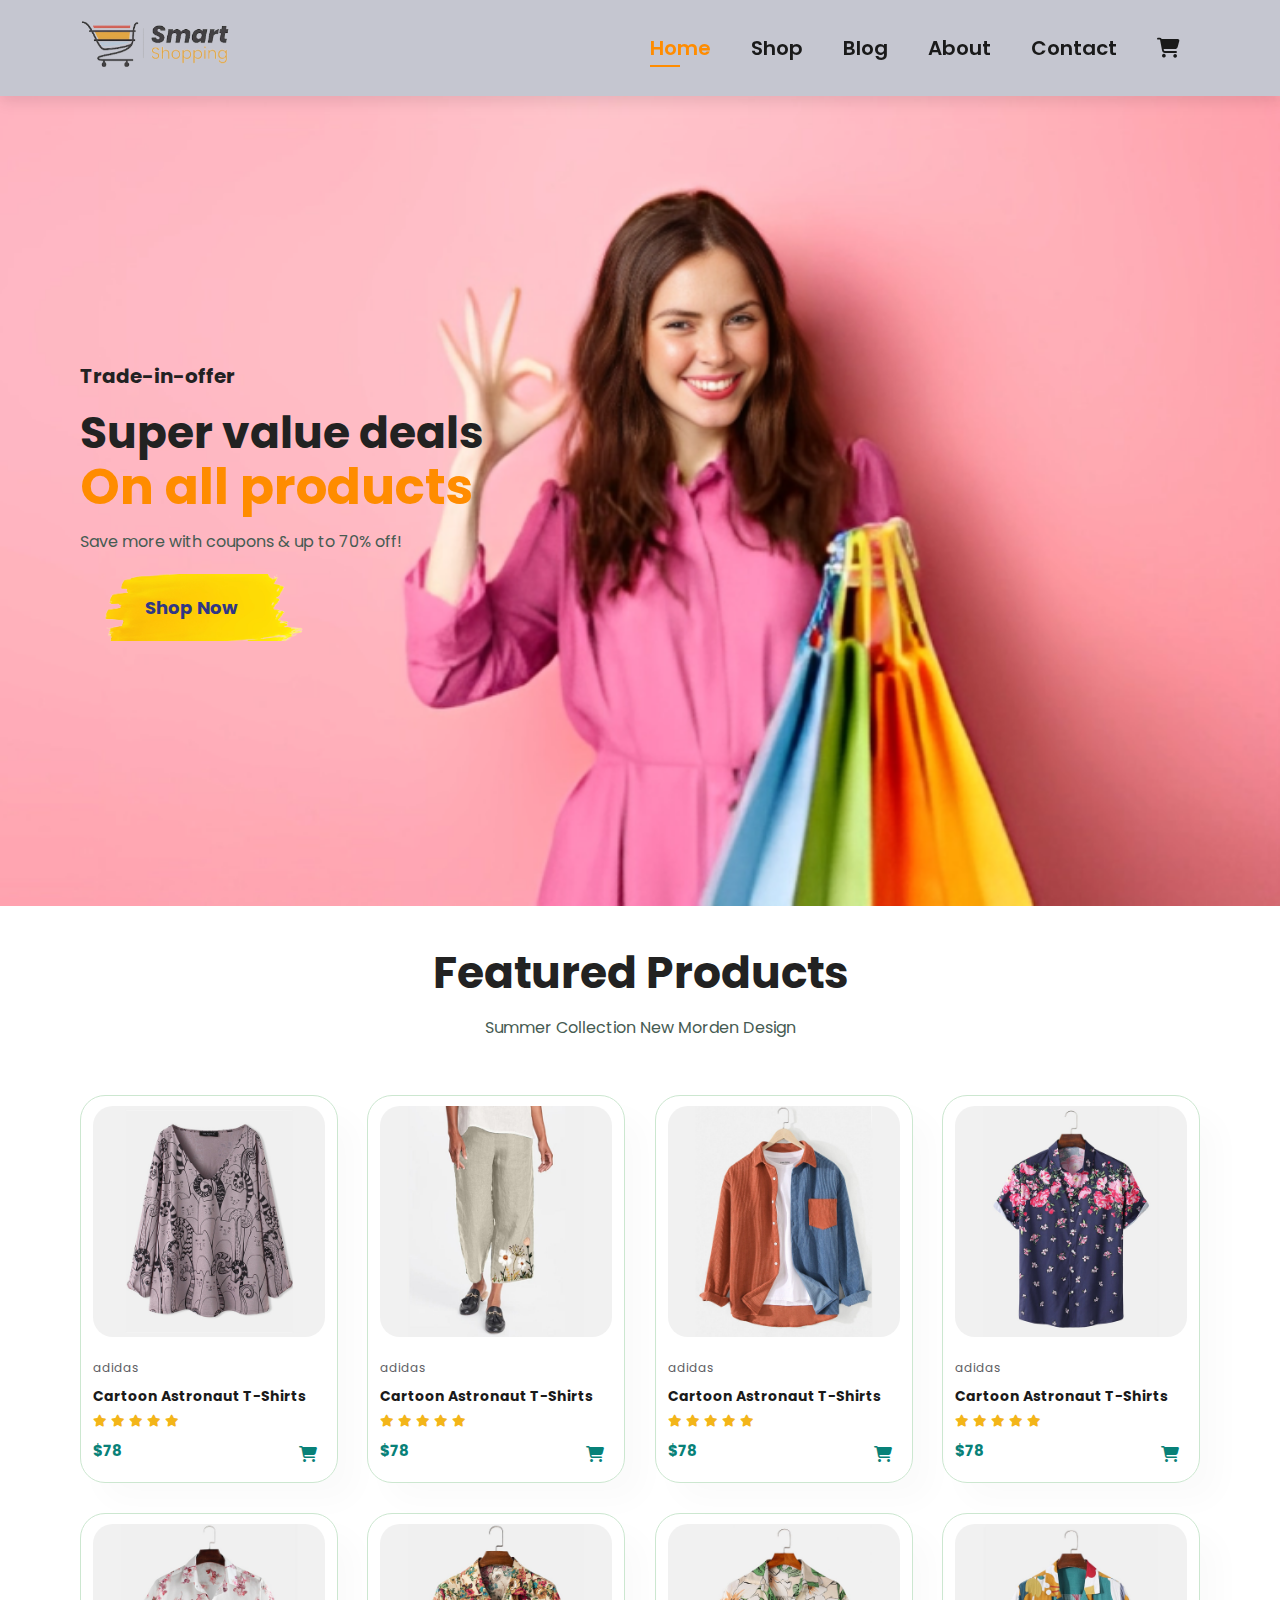
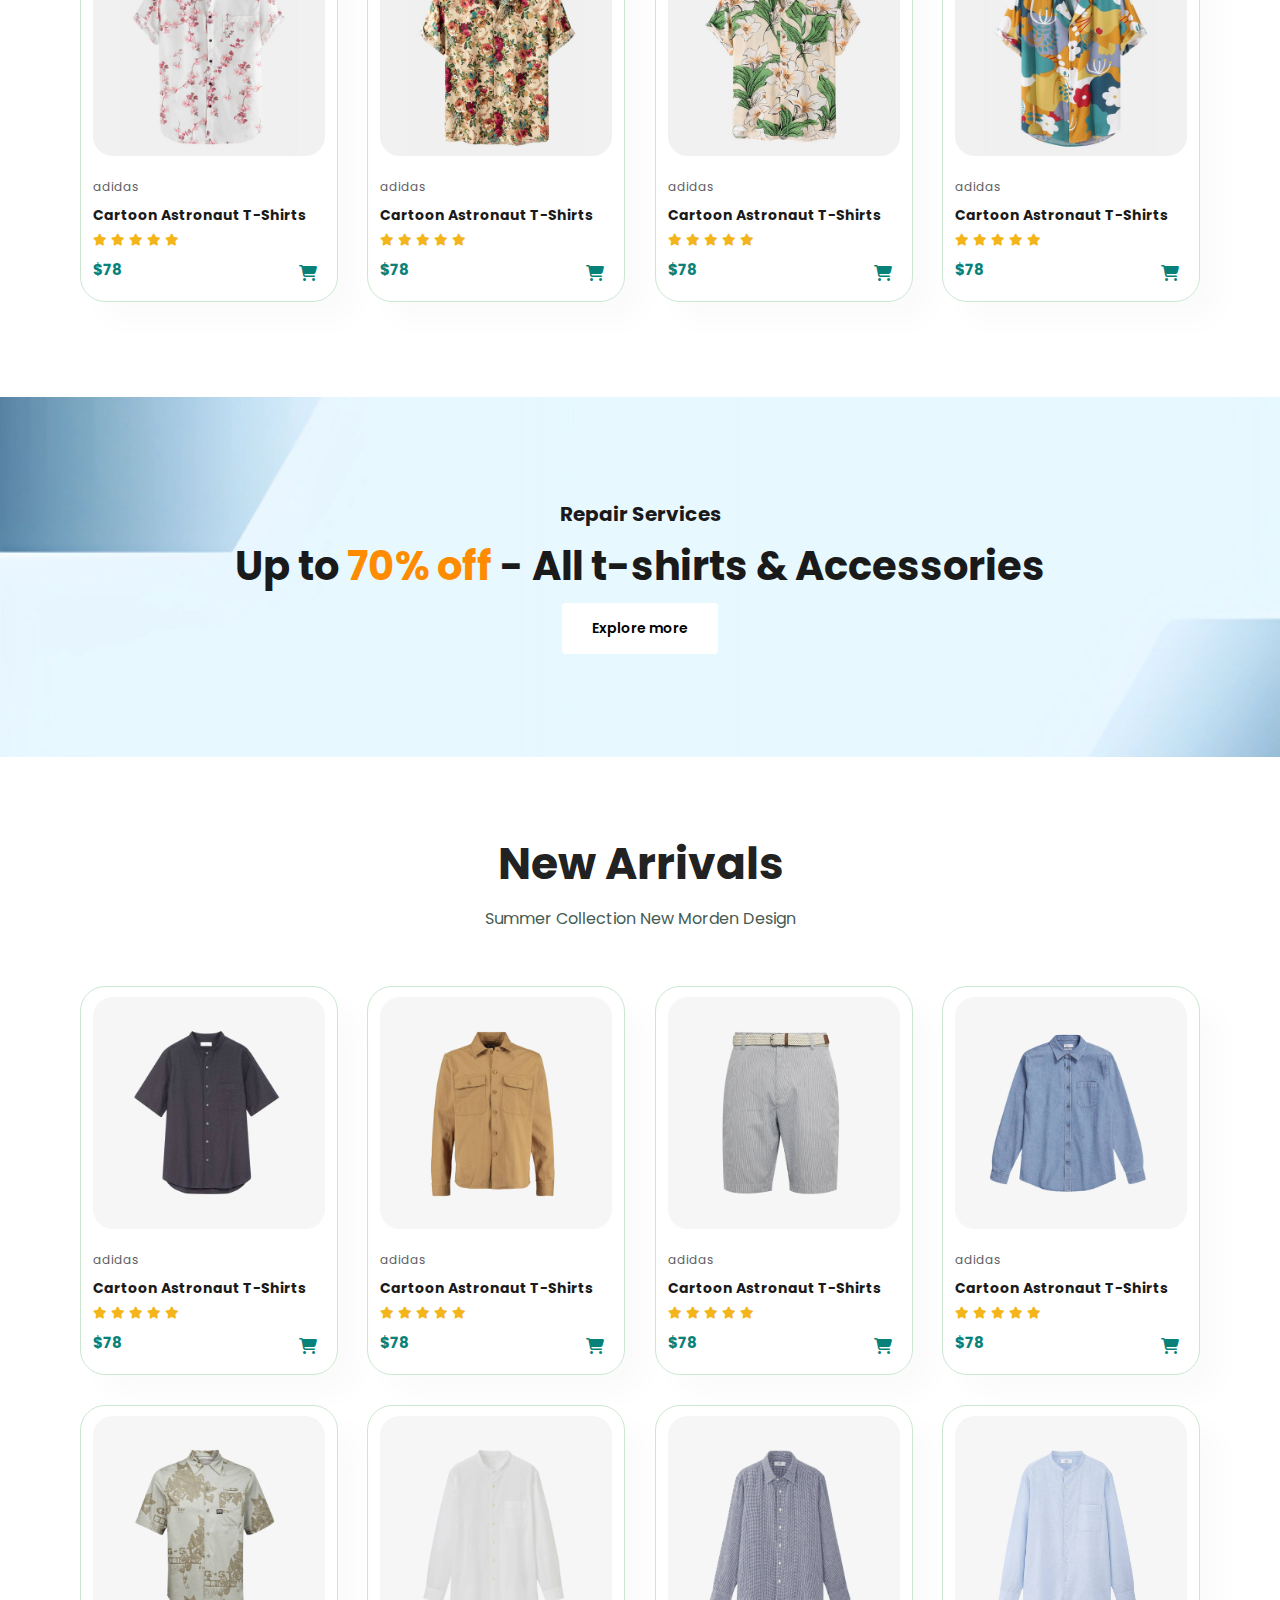
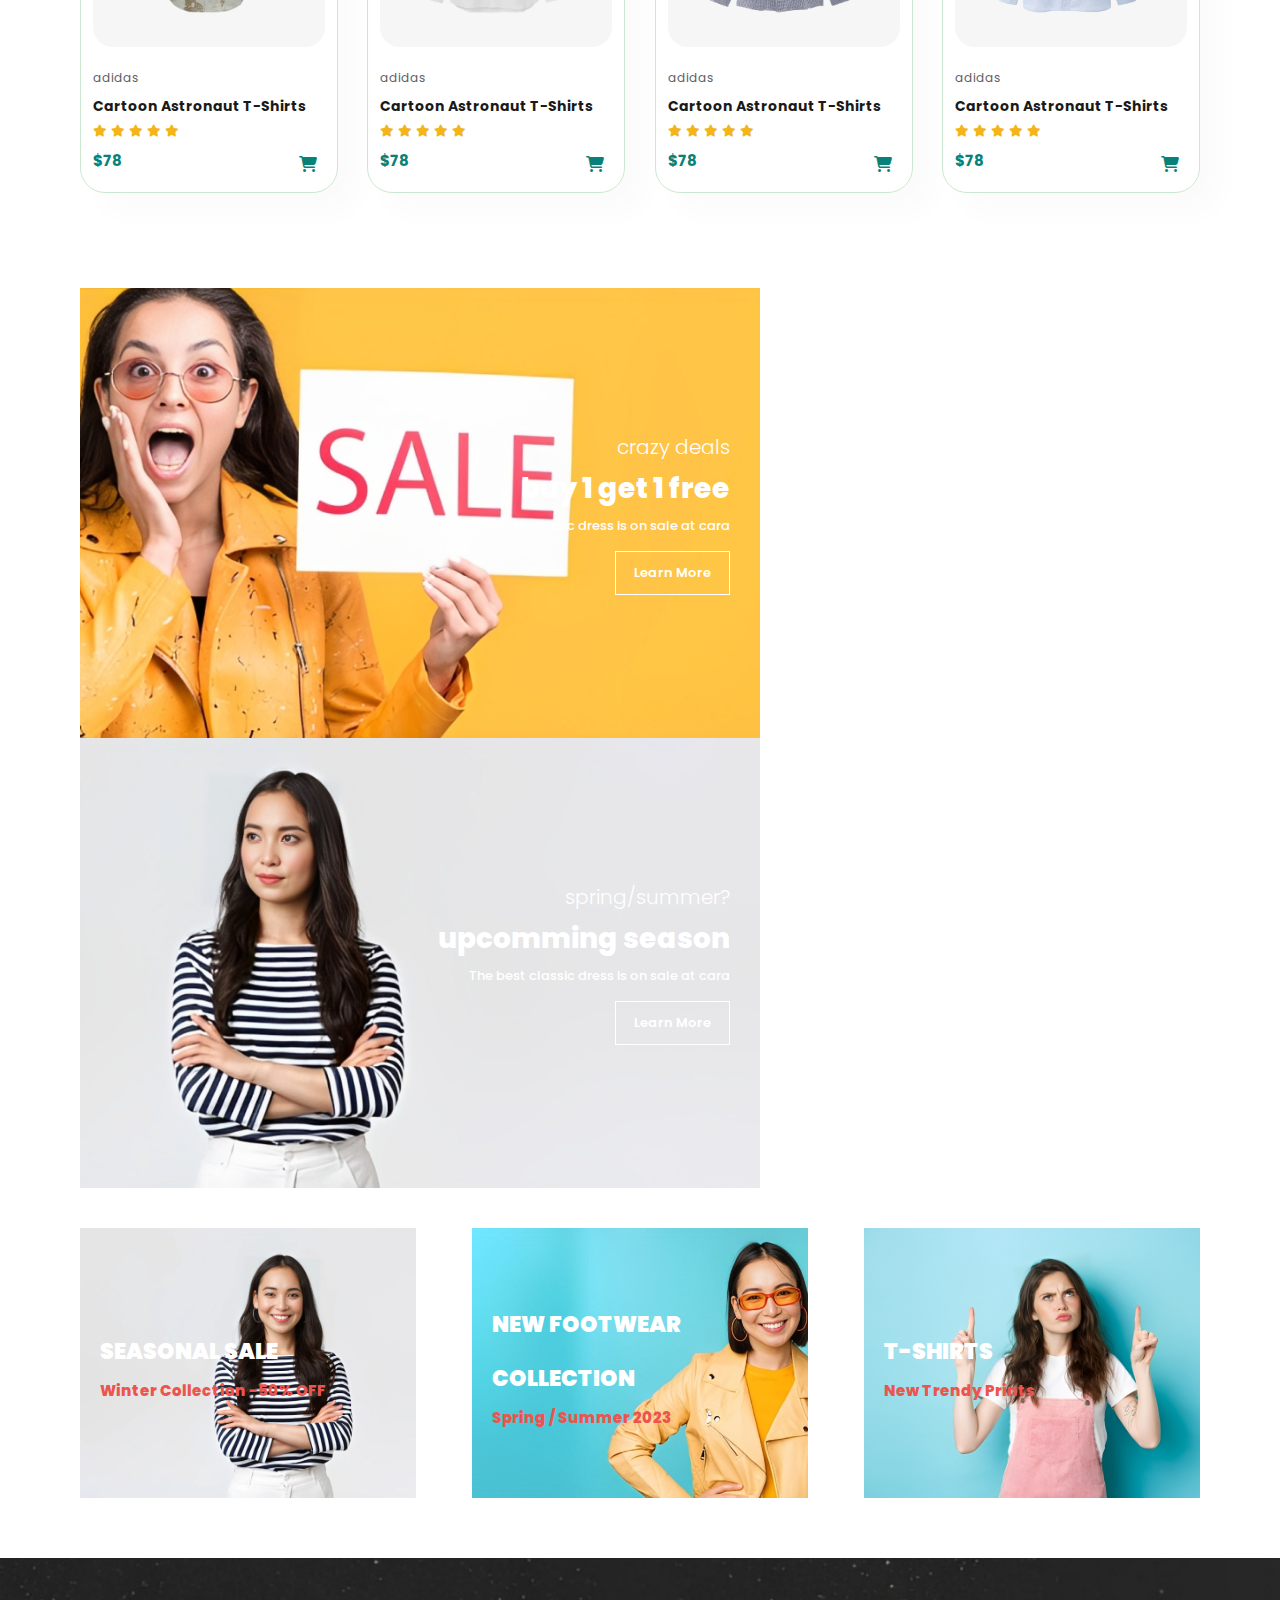
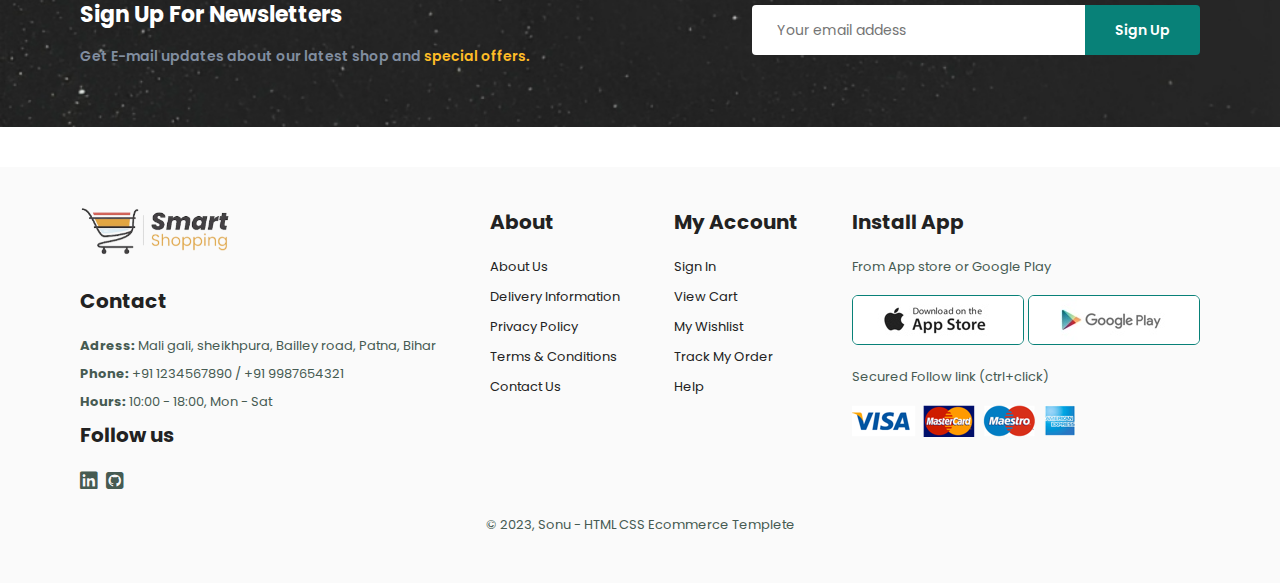
<file: index.html>
<!DOCTYPE html>
<html lang="en">
<head>
    <meta charset="UTF-8">
    <meta http-equiv="X-UA-Compatible" content="IE=edge">
    <meta name="viewport" content="width=device-width, initial-scale=1.0">
    <title>E-COMMERCE</title>
    <link rel="stylesheet" href="https://cdnjs.cloudflare.com/ajax/libs/font-awesome/6.4.0/css/all.min.css">
    <link rel="stylesheet" href="./style.css">
</head>
<body>
    
    <section id="header">
        <a href="#"><img src="./images/logo.png" id="logo" class="logo" width="150px"></a>

        <div>
            <ul id="navbar">
                <li><a class="active" href="./index.html">Home</a></li>
                <li><a href="./shop.html">Shop</a></li>
                <li><a href="./blog.html">Blog</a></li>
                <li><a href="./about.html">About</a></li>
                <li><a href="./contact.html">Contact</a></li>
                <li><a href="./cart.html" id="lg-bag"><i class="fa-solid fa-cart-shopping"></i></a></li>
                <a href="#" id="close"><i class="fa-solid fa-times"></i></a>
            </ul>
        </div>

        <div id="mobile">
            <a  href="./cart.html"><i class="fa-solid fa-cart-shopping"></i></a>
            <i id="bar" class="fas fa-outdent"></i>
        </div>
        
    </section>

    <section id="hero">
        <h4>Trade-in-offer</h4>
        <h2>Super value deals</h2>
        <h1>On all products</h1>
        <p>Save more with coupons & up to 70% off!</p>
        <button>Shop Now</button>
    </section>

    <section id="product1" class="section-p1">
        <h2>Featured Products</h2>
        <p>Summer Collection New Morden Design</p>
        <div class="pro-container">
            <div class="pro">
                <img src="./images/f8.jpg" alt="">
                <div class="des">
                    <span>adidas</span>
                    <h5>Cartoon Astronaut T-Shirts</h5>
                    <div class="star">
                        <i class="fa fa-star"></i>
                        <i class="fa fa-star"></i>
                        <i class="fa fa-star"></i>
                        <i class="fa fa-star"></i>
                        <i class="fa fa-star"></i>
                    </div>
                    <h4>$78</h4>
                </div>
                <a href="#"><i class="fa-solid fa-cart-shopping cart"></i></a>
            </div>
            <div class="pro">
                <img src="./images/f7.jpg" alt="">
                <div class="des">
                    <span>adidas</span>
                    <h5>Cartoon Astronaut T-Shirts</h5>
                    <div class="star">
                        <i class="fa fa-star"></i>
                        <i class="fa fa-star"></i>
                        <i class="fa fa-star"></i>
                        <i class="fa fa-star"></i>
                        <i class="fa fa-star"></i>
                    </div>
                    <h4>$78</h4>
                </div>
                <a href="#"><i class="fa-solid fa-cart-shopping cart"></i></a>
            </div>
            <div class="pro">
                <img src="./images/f6.jpg" alt="">
                <div class="des">
                    <span>adidas</span>
                    <h5>Cartoon Astronaut T-Shirts</h5>
                    <div class="star">
                        <i class="fa fa-star"></i>
                        <i class="fa fa-star"></i>
                        <i class="fa fa-star"></i>
                        <i class="fa fa-star"></i>
                        <i class="fa fa-star"></i>
                    </div>
                    <h4>$78</h4>
                </div>
                <a href="#"><i class="fa-solid fa-cart-shopping cart"></i></a>
            </div>
            <div class="pro">
                <img src="./images/f5.jpg" alt="">
                <div class="des">
                    <span>adidas</span>
                    <h5>Cartoon Astronaut T-Shirts</h5>
                    <div class="star">
                        <i class="fa fa-star"></i>
                        <i class="fa fa-star"></i>
                        <i class="fa fa-star"></i>
                        <i class="fa fa-star"></i>
                        <i class="fa fa-star"></i>
                    </div>
                    <h4>$78</h4>
                </div>
                <a href="#"><i class="fa-solid fa-cart-shopping cart"></i></a>
            </div>
            <div class="pro">
                <img src="./images/f4.jpg" alt="">
                <div class="des">
                    <span>adidas</span>
                    <h5>Cartoon Astronaut T-Shirts</h5>
                    <div class="star">
                        <i class="fa fa-star"></i>
                        <i class="fa fa-star"></i>
                        <i class="fa fa-star"></i>
                        <i class="fa fa-star"></i>
                        <i class="fa fa-star"></i>
                    </div>
                    <h4>$78</h4>
                </div>
                <a href="#"><i class="fa-solid fa-cart-shopping cart"></i></a>
            </div>
            <div class="pro">
                <img src="./images/f3.jpg" alt="">
                <div class="des">
                    <span>adidas</span>
                    <h5>Cartoon Astronaut T-Shirts</h5>
                    <div class="star">
                        <i class="fa fa-star"></i>
                        <i class="fa fa-star"></i>
                        <i class="fa fa-star"></i>
                        <i class="fa fa-star"></i>
                        <i class="fa fa-star"></i>
                    </div>
                    <h4>$78</h4>
                </div>
                <a href="#"><i class="fa-solid fa-cart-shopping cart"></i></a>
            </div>
            <div class="pro">
                <img src="./images/f2.jpg" alt="">
                <div class="des">
                    <span>adidas</span>
                    <h5>Cartoon Astronaut T-Shirts</h5>
                    <div class="star">
                        <i class="fa fa-star"></i>
                        <i class="fa fa-star"></i>
                        <i class="fa fa-star"></i>
                        <i class="fa fa-star"></i>
                        <i class="fa fa-star"></i>
                    </div>
                    <h4>$78</h4>
                </div>
                <a href="#"><i class="fa-solid fa-cart-shopping cart"></i></a>
            </div>
            <div class="pro">
                <img src="./images/f1.jpg" alt="">
                <div class="des">
                    <span>adidas</span>
                    <h5>Cartoon Astronaut T-Shirts</h5>
                    <div class="star">
                        <i class="fa fa-star"></i>
                        <i class="fa fa-star"></i>
                        <i class="fa fa-star"></i>
                        <i class="fa fa-star"></i>
                        <i class="fa fa-star"></i>
                    </div>
                    <h4>$78</h4>
                </div>
                <a href="#"><i class="fa-solid fa-cart-shopping cart"></i></a>
            </div>
        </div>
    </section>

    <section id="banner" class="section-m1">
        <h4>Repair Services</h4>
        <h2>Up to <span>70% off</span> - All t-shirts & Accessories</h2>
        <button class="btn">Explore more</button>
    </section>

    <section id="product1" class="section-p1">
        <h2>New Arrivals</h2>
        <p>Summer Collection New Morden Design</p>
        <div class="pro-container">
            <div class="pro">
                <img src="./images/n8.jpg" alt="">
                <div class="des">
                    <span>adidas</span>
                    <h5>Cartoon Astronaut T-Shirts</h5>
                    <div class="star">
                        <i class="fa fa-star"></i>
                        <i class="fa fa-star"></i>
                        <i class="fa fa-star"></i>
                        <i class="fa fa-star"></i>
                        <i class="fa fa-star"></i>
                    </div>
                    <h4>$78</h4>
                </div>
                <a href="#"><i class="fa-solid fa-cart-shopping cart"></i></a>
            </div>
            <div class="pro">
                <img src="./images/n7.jpg" alt="">
                <div class="des">
                    <span>adidas</span>
                    <h5>Cartoon Astronaut T-Shirts</h5>
                    <div class="star">
                        <i class="fa fa-star"></i>
                        <i class="fa fa-star"></i>
                        <i class="fa fa-star"></i>
                        <i class="fa fa-star"></i>
                        <i class="fa fa-star"></i>
                    </div>
                    <h4>$78</h4>
                </div>
                <a href="#"><i class="fa-solid fa-cart-shopping cart"></i></a>
            </div>
            <div class="pro">
                <img src="./images/n6.jpg" alt="">
                <div class="des">
                    <span>adidas</span>
                    <h5>Cartoon Astronaut T-Shirts</h5>
                    <div class="star">
                        <i class="fa fa-star"></i>
                        <i class="fa fa-star"></i>
                        <i class="fa fa-star"></i>
                        <i class="fa fa-star"></i>
                        <i class="fa fa-star"></i>
                    </div>
                    <h4>$78</h4>
                </div>
                <a href="#"><i class="fa-solid fa-cart-shopping cart"></i></a>
            </div>
            <div class="pro">
                <img src="./images/n5.jpg" alt="">
                <div class="des">
                    <span>adidas</span>
                    <h5>Cartoon Astronaut T-Shirts</h5>
                    <div class="star">
                        <i class="fa fa-star"></i>
                        <i class="fa fa-star"></i>
                        <i class="fa fa-star"></i>
                        <i class="fa fa-star"></i>
                        <i class="fa fa-star"></i>
                    </div>
                    <h4>$78</h4>
                </div>
                <a href="#"><i class="fa-solid fa-cart-shopping cart"></i></a>
            </div>
            <div class="pro">
                <img src="./images/n4.jpg" alt="">
                <div class="des">
                    <span>adidas</span>
                    <h5>Cartoon Astronaut T-Shirts</h5>
                    <div class="star">
                        <i class="fa fa-star"></i>
                        <i class="fa fa-star"></i>
                        <i class="fa fa-star"></i>
                        <i class="fa fa-star"></i>
                        <i class="fa fa-star"></i>
                    </div>
                    <h4>$78</h4>
                </div>
                <a href="#"><i class="fa-solid fa-cart-shopping cart"></i></a>
            </div>
            <div class="pro">
                <img src="./images/n3.jpg" alt="">
                <div class="des">
                    <span>adidas</span>
                    <h5>Cartoon Astronaut T-Shirts</h5>
                    <div class="star">
                        <i class="fa fa-star"></i>
                        <i class="fa fa-star"></i>
                        <i class="fa fa-star"></i>
                        <i class="fa fa-star"></i>
                        <i class="fa fa-star"></i>
                    </div>
                    <h4>$78</h4>
                </div>
                <a href="#"><i class="fa-solid fa-cart-shopping cart"></i></a>
            </div>
            <div class="pro">
                <img src="./images/n2.jpg" alt="">
                <div class="des">
                    <span>adidas</span>
                    <h5>Cartoon Astronaut T-Shirts</h5>
                    <div class="star">
                        <i class="fa fa-star"></i>
                        <i class="fa fa-star"></i>
                        <i class="fa fa-star"></i>
                        <i class="fa fa-star"></i>
                        <i class="fa fa-star"></i>
                    </div>
                    <h4>$78</h4>
                </div>
                <a href="#"><i class="fa-solid fa-cart-shopping cart"></i></a>
            </div>
            <div class="pro">
                <img src="./images/n1.jpg" alt="">
                <div class="des">
                    <span>adidas</span>
                    <h5>Cartoon Astronaut T-Shirts</h5>
                    <div class="star">
                        <i class="fa fa-star"></i>
                        <i class="fa fa-star"></i>
                        <i class="fa fa-star"></i>
                        <i class="fa fa-star"></i>
                        <i class="fa fa-star"></i>
                    </div>
                    <h4>$78</h4>
                </div>
                <a href="#"><i class="fa-solid fa-cart-shopping cart"></i></a>
            </div>
        </div>
    </section>

    <section id="sm-banner" class="section-p1">
        <div class="banner-box">
            <h4>crazy deals</h4>
            <h2>buy 1 get 1 free</h2>
            <span>The best classic dress is on sale at cara</span>
            <button class="white-btn">Learn More</button>
        </div>
        <div class="banner-box banner-box2">
            <h4>spring/summer?</h4>
            <h2>upcomming season</h2>
            <span>The best classic dress is on sale at cara</span>
            <button class="white-btn">Learn More</button>
        </div>
    </section>

    <section id="banner3" class="section-p1">
        <div class="banner-box">
            <h2>SEASONAL SALE</h2>
            <h3>Winter Collection -50% OFF</h3>
        </div>
        <div class="banner-box banner-box2">
            <h2>NEW FOOTWEAR COLLECTION</h2>
            <h3>Spring / Summer 2023</h3>
        </div>
        <div class="banner-box banner-box3">
            <h2>T-SHIRTS</h2>
            <h3>New Trendy Prints</h3>
        </div>
    </section>

    <section id="newsletter" class="section-p1 section-m1">
        <div class="newstext">
            <h4>Sign Up For Newsletters</h4>
            <p>Get E-mail updates about our latest shop and <span>special offers.</span> </p>
        </div>
        <div class="form">
            <input type="email" placeholder="Your email addess" id="newsEmail" onkeyup="validateNewsEmail()">
            <button class="btn" type="submit" onclick="return validatenNewsForm()">Sign Up</button>
            <span id="newsEmailError"></span>
        </div>
    </section>

    <footer class="section-p1">
        <div class="col">
            <img class="logo" src="./images/logo.png" alt="logo" width="150px">
            <h4>Contact</h4>
            <p> <strong>Adress:</strong> Mali gali, sheikhpura, Bailley road, Patna, Bihar </p>
            <p> <strong>Phone:</strong> +91 1234567890 / +91 9987654321 </p> 
            <p> <strong>Hours:</strong> 10:00 - 18:00, Mon - Sat </p>
            <div class="follow">
                <h4>Follow us</h4>
                <div class="icon">
                    <a href="https://www.linkedin.com/in/sonu-kumar-6447a0258"><i class="fa-brands fa-linkedin"></i></a>
                    <a href="https://github.com/SonuVCM"><i class="fa-brands fa-square-github"></i></a>
                </div>
            </div>
        </div>

        <div class="col">
            <h4>About</h4>
            <a href="#">About Us</a>
            <a href="#">Delivery Information</a>
            <a href="#">Privacy Policy</a>
            <a href="#">Terms & Conditions</a>
            <a href="#">Contact Us</a>
        </div>

        <div class="col">
            <h4>My Account</h4>
            <a href="#">Sign In</a>
            <a href="#">View Cart</a>
            <a href="#">My Wishlist</a>
            <a href="#">Track My Order</a>
            <a href="#">Help</a>
        </div>

        <div class="col install">
            <h4>Install App</h4>
            <p>From App store or Google Play</p>
            <div class="row">
                <img src="./images/app.jpg" alt="app">
                <img src="./images/play.jpg" alt="play">
            </div>
            <p>Secured Follow link (ctrl+click)</p>
            <img src="./images/pay.png" alt="pay">
        </div>

        <div class="copyright">
            <p>© 2023, Sonu - HTML CSS Ecommerce Templete</p>
        </div>
    

    </footer>

   <script src="./script.js"></script>
</body>
</html>
</file>
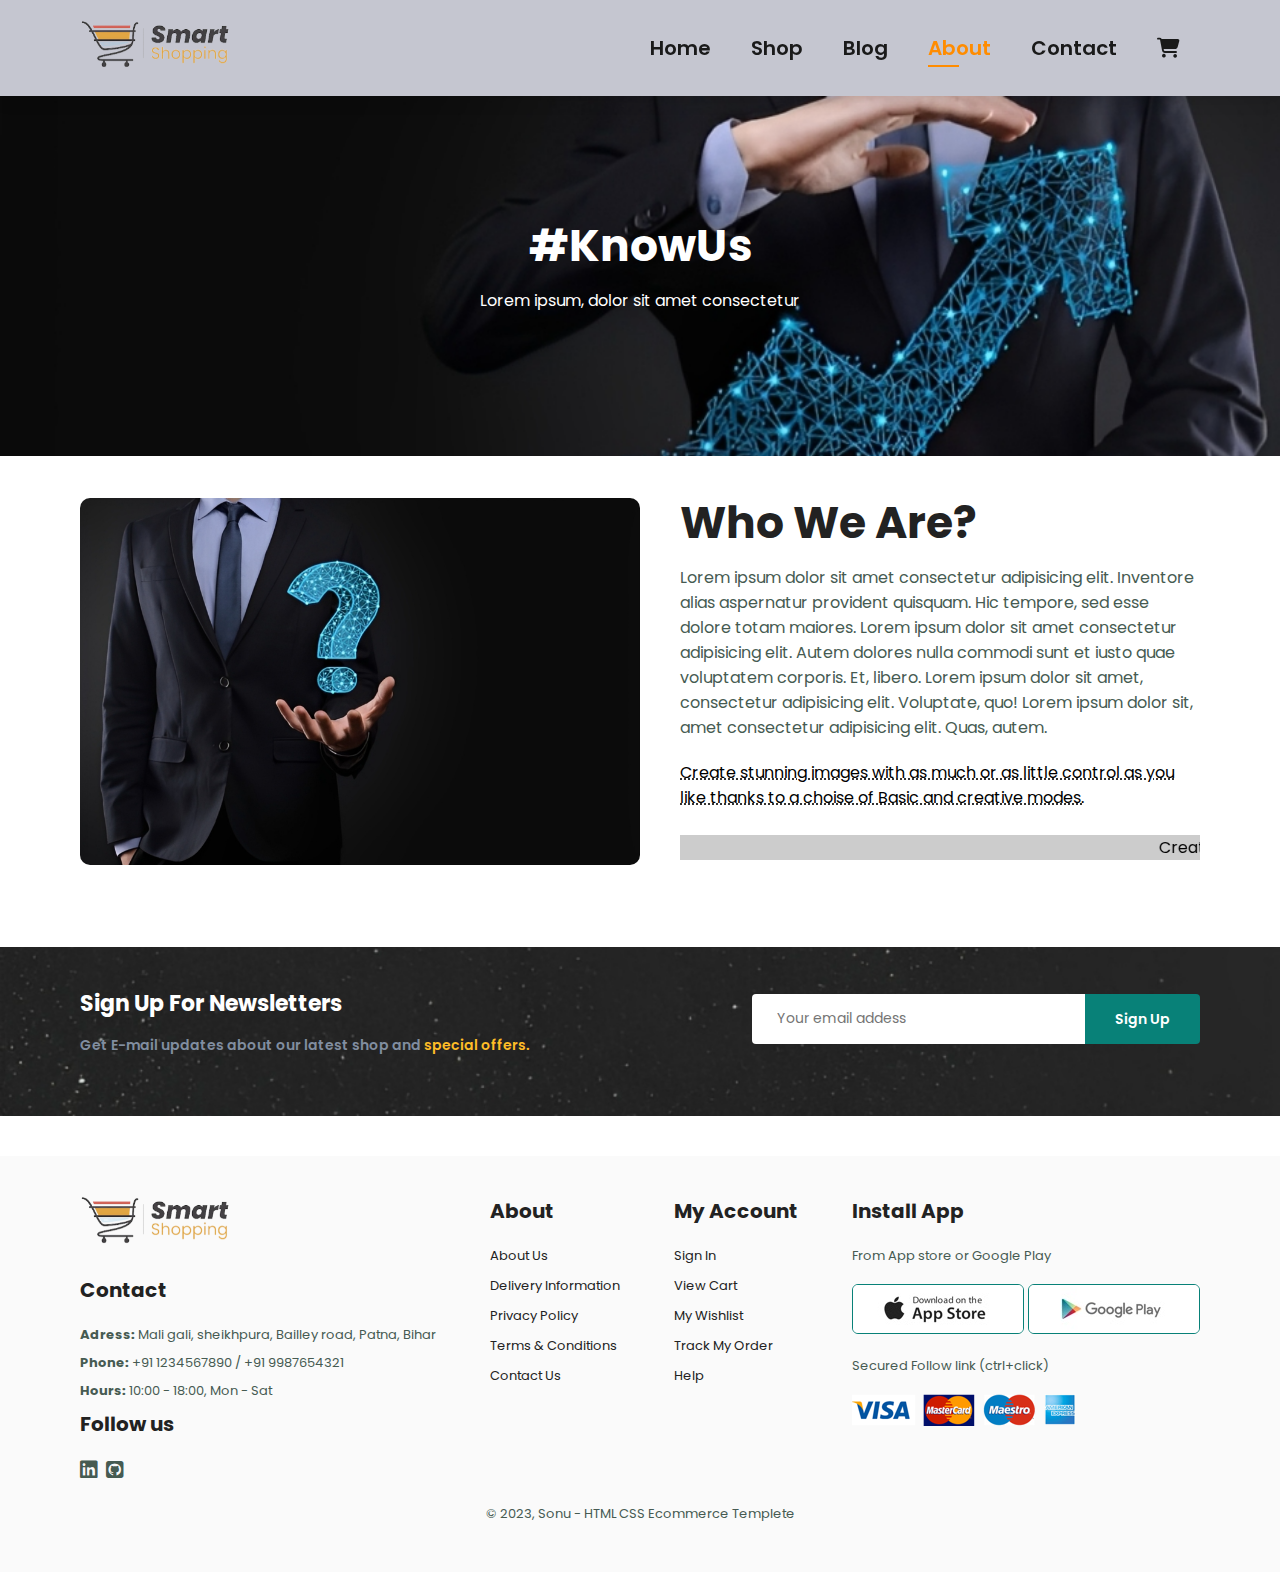
<file: about.html>
<!DOCTYPE html>
<html lang="en">

<head>
    <meta charset="UTF-8">
    <meta http-equiv="X-UA-Compatible" content="IE=edge">
    <meta name="viewport" content="width=device-width, initial-scale=1.0">
    <title>E-COMMERCE</title>
    <link rel="stylesheet" href="https://cdnjs.cloudflare.com/ajax/libs/font-awesome/6.4.0/css/all.min.css">
    <link rel="stylesheet" href="./style.css">
</head>

<body>

    <section id="header">
        <a href="#"><img src="./images/logo.png" id="logo" class="logo" width="150px"></a>

        <div>
            <ul id="navbar">
                <li><a href="./index.html">Home</a></li>
                <li><a href="./shop.html">Shop</a></li>
                <li><a href="./blog.html">Blog</a></li>
                <li><a class="active" href="./about.html">About</a></li>
                <li><a href="./contact.html">Contact</a></li>
                <li><a href="./cart.html" id="lg-bag"><i class="fa-solid fa-cart-shopping"></i></a></li>
                <a href="#" id="close"><i class="fa-solid fa-times"></i></a>
            </ul>
        </div>

        <div id="mobile">
            <a  href="./cart.html"><i class="fa-solid fa-cart-shopping"></i></a>
            <i id="bar" class="fas fa-outdent"></i>
        </div>

    </section>

    <section id="page-header" class="about-header">
        <h2>#KnowUs</h2>
        <p>Lorem ipsum, dolor sit amet consectetur</p>
    </section>

    <section id="about-head" class="section-p1">
        <img src="./images/about-img.png" alt="">
        <div>
            <h2>Who We Are?</h2>
            <p>Lorem ipsum dolor sit amet consectetur adipisicing elit. Inventore alias aspernatur provident quisquam. Hic tempore, sed esse dolore totam maiores. Lorem ipsum dolor sit amet consectetur adipisicing elit. Autem dolores nulla commodi sunt et iusto quae voluptatem corporis. Et, libero. Lorem ipsum dolor sit amet, consectetur adipisicing elit. Voluptate, quo! Lorem ipsum dolor sit, amet consectetur adipisicing elit. Quas, autem.</p>

            <abbr title="">Create stunning images with as much or as little control as you like thanks to a choise of Basic and creative modes.</abbr>

            <br><br>

            <marquee bgcolor="#ccc" loop="-1" scrollamount="5" width="100%">Create stunning images with as much or as little control as you like thanks to a choise of Basic and creative modes.</marquee>
        </div>
    </section>

    <section id="newsletter" class="section-p1 section-m1">
        <div class="newstext">
            <h4>Sign Up For Newsletters</h4>
            <p>Get E-mail updates about our latest shop and <span>special offers.</span> </p>
        </div>
        <div class="form">
            <input type="email" placeholder="Your email addess" id="newsEmail" onkeyup="validateNewsEmail()">
            <button class="btn" type="submit" onclick="return validatenNewsForm()">Sign Up</button>
            <span id="newsEmailError"></span>
        </div>
    </section>

    <footer class="section-p1">
        <div class="col">
            <img class="logo" src="./images/logo.png" alt="logo" width="150px">
            <h4>Contact</h4>
            <p> <strong>Adress:</strong> Mali gali, sheikhpura, Bailley road, Patna, Bihar </p>
            <p> <strong>Phone:</strong> +91 1234567890 / +91 9987654321 </p> 
            <p> <strong>Hours:</strong> 10:00 - 18:00, Mon - Sat </p>
            <div class="follow">
                <h4>Follow us</h4>
                <div class="icon">
                    <a href="https://www.linkedin.com/in/sonu-kumar-6447a0258"><i class="fa-brands fa-linkedin"></i></a>
                    <a href="https://github.com/SonuVCM"><i class="fa-brands fa-square-github"></i></a>
                </div>
            </div>
        </div>

        <div class="col">
            <h4>About</h4>
            <a href="#">About Us</a>
            <a href="#">Delivery Information</a>
            <a href="#">Privacy Policy</a>
            <a href="#">Terms & Conditions</a>
            <a href="#">Contact Us</a>
        </div>

        <div class="col">
            <h4>My Account</h4>
            <a href="#">Sign In</a>
            <a href="#">View Cart</a>
            <a href="#">My Wishlist</a>
            <a href="#">Track My Order</a>
            <a href="#">Help</a>
        </div>

        <div class="col install">
            <h4>Install App</h4>
            <p>From App store or Google Play</p>
            <div class="row">
                <img src="./images/app.jpg" alt="app">
                <img src="./images/play.jpg" alt="play">
            </div>
            <p>Secured Follow link (ctrl+click)</p>
            <img src="./images/pay.png" alt="pay">
        </div>

        <div class="copyright">
            <p>© 2023, Sonu - HTML CSS Ecommerce Templete</p>
        </div>
    

    </footer>

    <script src="./script.js"></script>
</body>

</html>
</file>
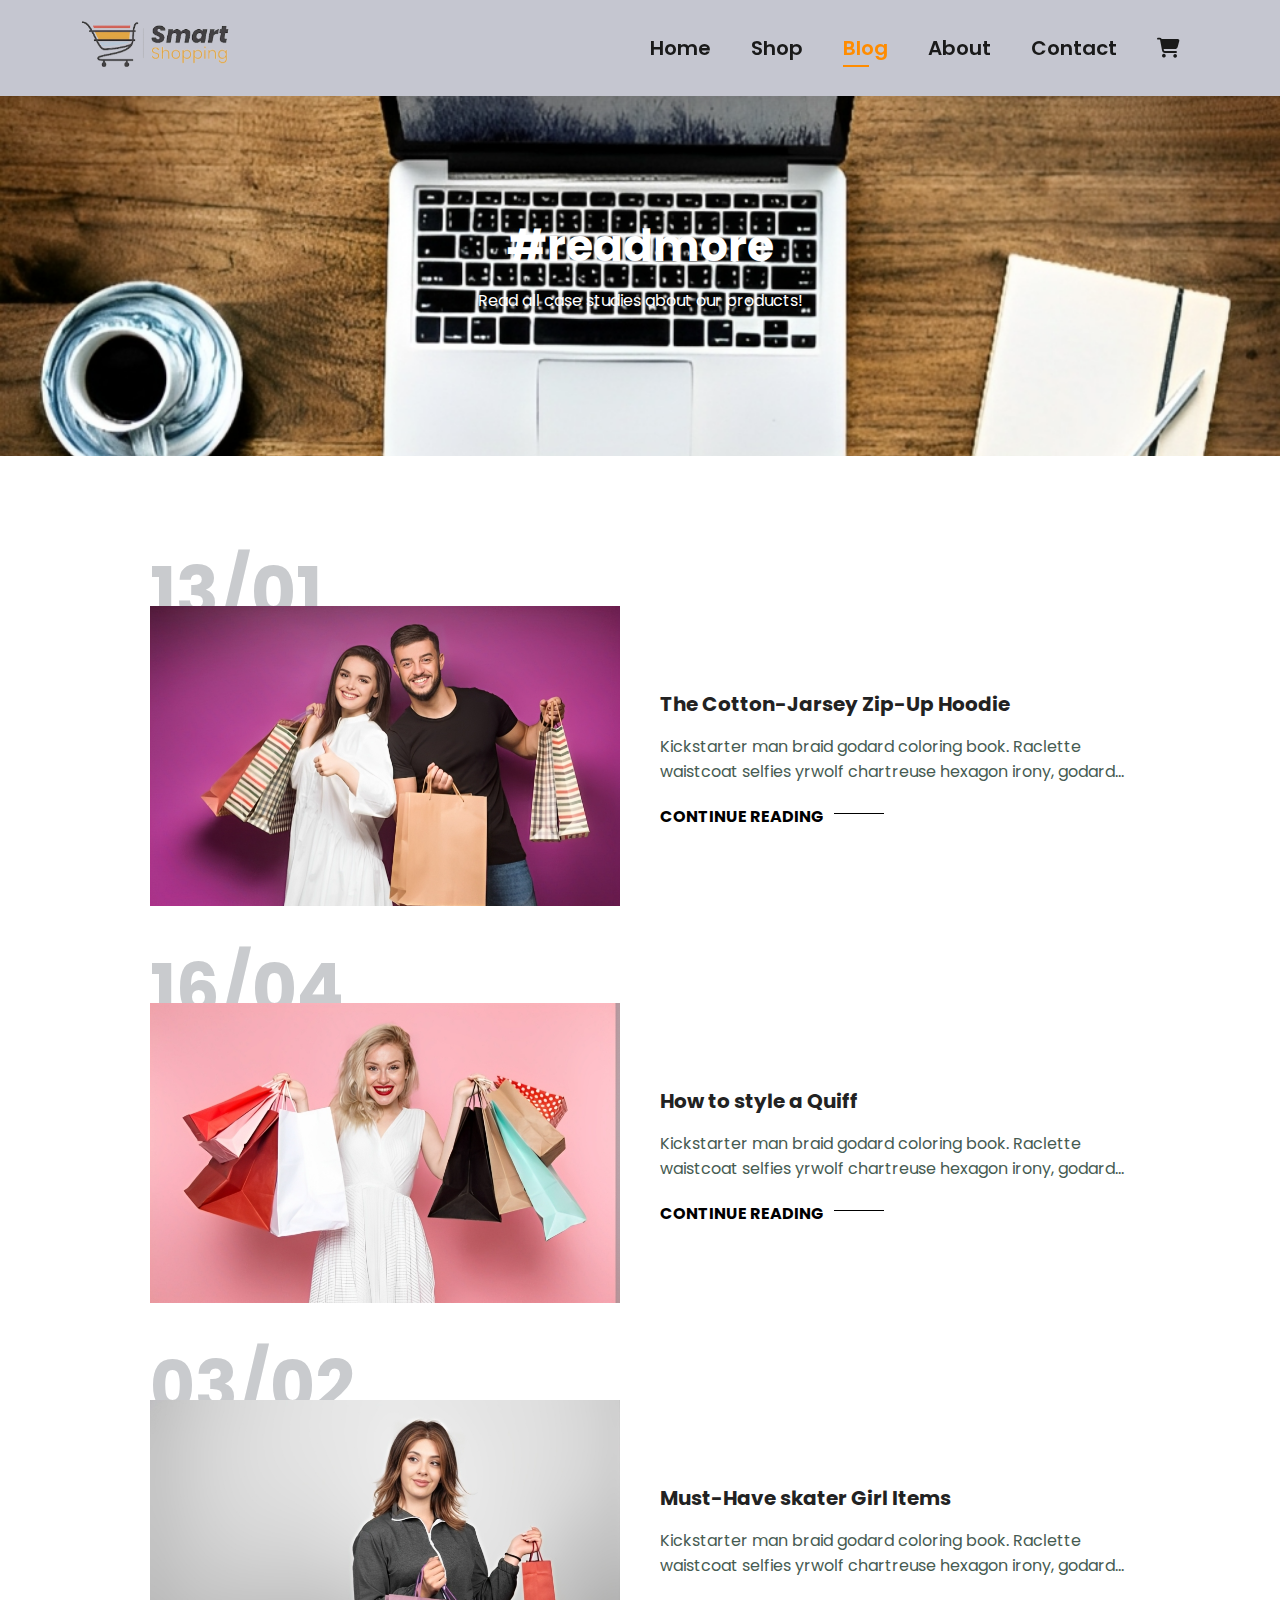
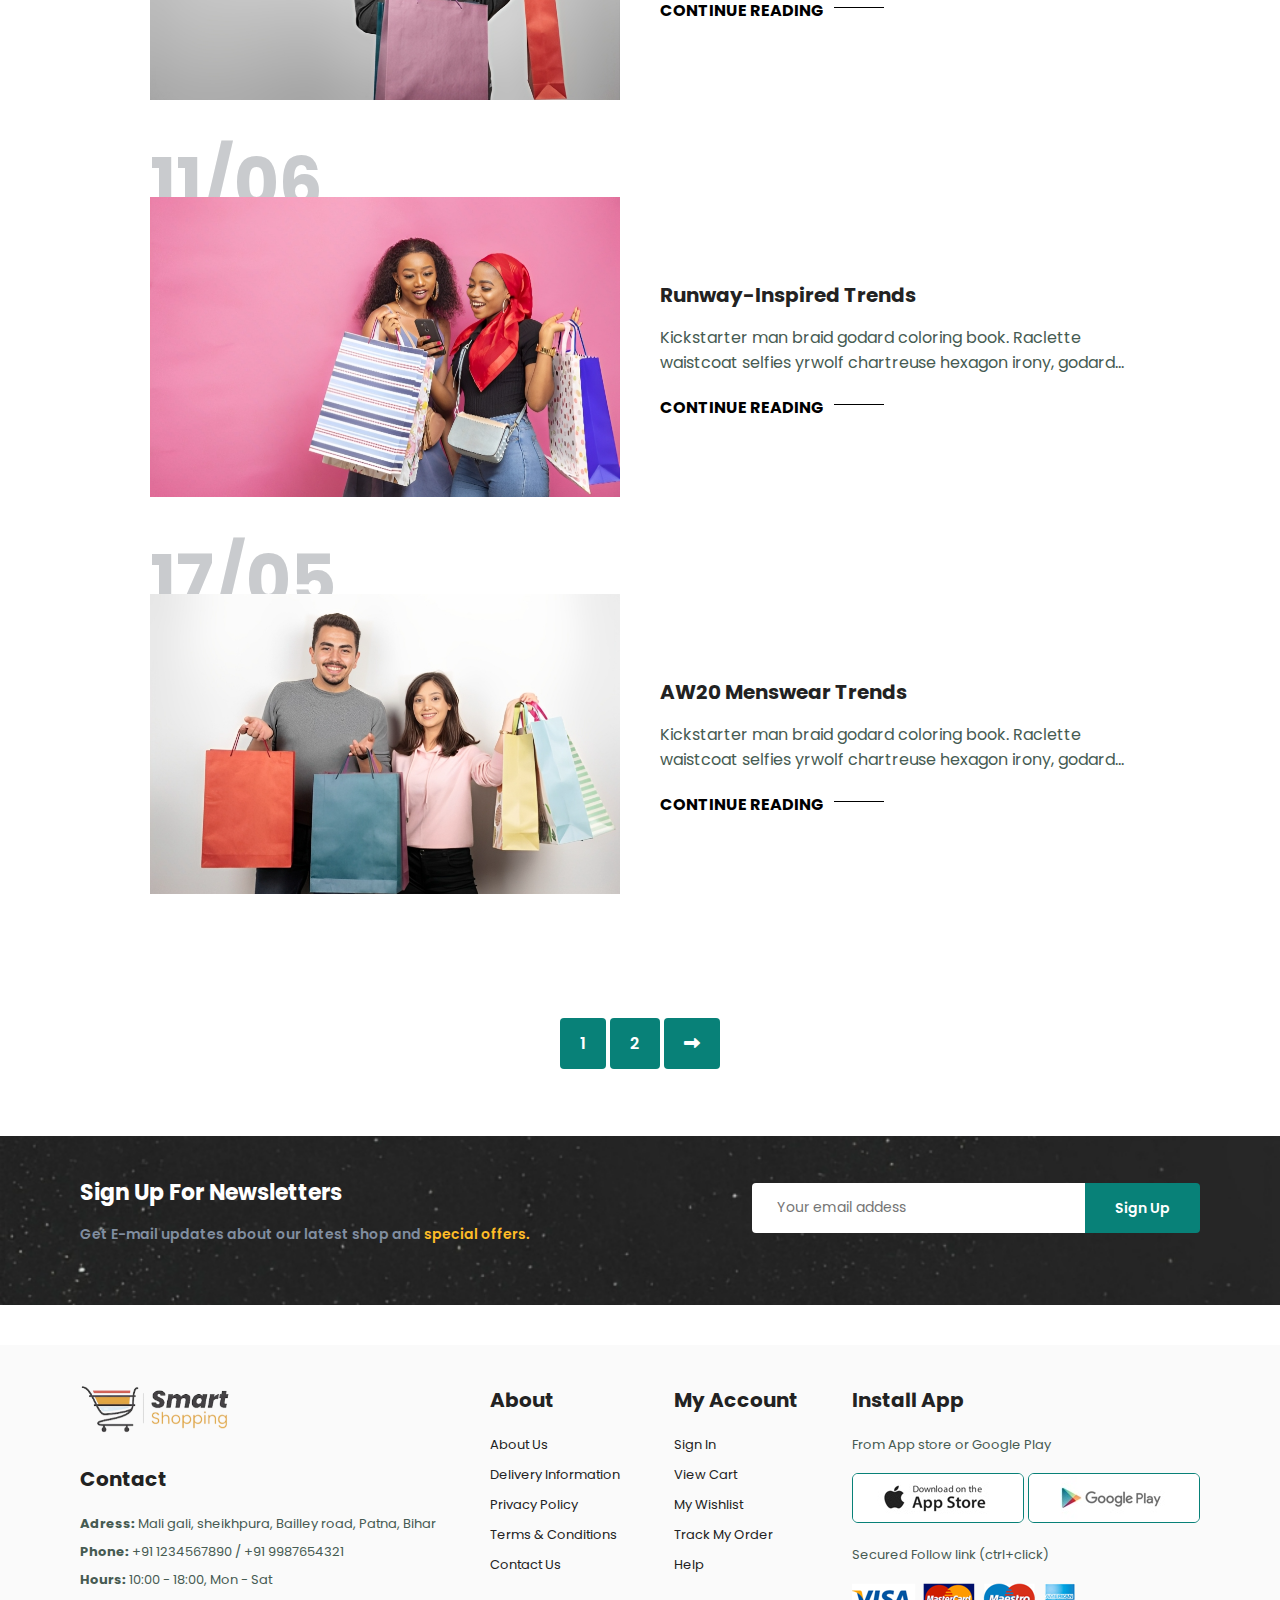
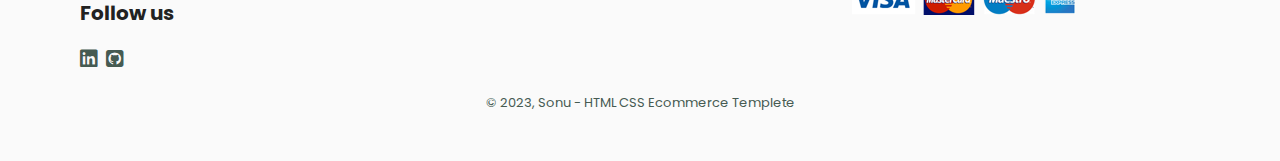
<file: blog.html>
<!DOCTYPE html>
<html lang="en">

<head>
    <meta charset="UTF-8">
    <meta http-equiv="X-UA-Compatible" content="IE=edge">
    <meta name="viewport" content="width=device-width, initial-scale=1.0">
    <title>E-COMMERCE</title>
    <link rel="stylesheet" href="https://cdnjs.cloudflare.com/ajax/libs/font-awesome/6.4.0/css/all.min.css">
    <link rel="stylesheet" href="./style.css">
</head>

<body>

    <section id="header">
        <a href="#"><img src="./images/logo.png" id="logo" class="logo" width="150px"></a>

        <div>
            <ul id="navbar">
                <li><a href="./index.html">Home</a></li>
                <li><a href="./shop.html">Shop</a></li>
                <li><a class="active" href="./blog.html">Blog</a></li>
                <li><a href="./about.html">About</a></li>
                <li><a href="./contact.html">Contact</a></li>
                <li><a href="./cart.html" id="lg-bag"><i class="fa-solid fa-cart-shopping"></i></a></li>
                <a href="#" id="close"><i class="fa-solid fa-times"></i></a>
            </ul>
        </div>

        <div id="mobile">
            <a  href="./cart.html"><i class="fa-solid fa-cart-shopping"></i></a>
            <i id="bar" class="fas fa-outdent"></i>
        </div>

    </section>

    <section id="page-header" class="blog-header">
        <h2>#readmore</h2>
        <p>Read all case studies about our products!</p>
    </section>

    <section id="blog">
        <div class="blog-box">
            <div class="blog-img">
                <img src="./images/blog3.png" alt="">
            </div>
            <div class="blog-details">
                <h4>The Cotton-Jarsey Zip-Up Hoodie</h4>
                <p>Kickstarter man braid godard coloring book. Raclette waistcoat selfies yrwolf chartreuse hexagon irony, godard...</p>
                <a href="#">CONTINUE READING</a>
            </div>
            <h1>13/01</h1>
        </div>
        <div class="blog-box">
            <div class="blog-img">
                <img src="./images/blog2.png" alt="">
            </div>
            <div class="blog-details">
                <h4>How to style a Quiff</h4>
                <p>Kickstarter man braid godard coloring book. Raclette waistcoat selfies yrwolf chartreuse hexagon irony, godard...</p>
                <a href="#">CONTINUE READING</a>
            </div>
            <h1>16/04</h1>
        </div>
        <div class="blog-box">
            <div class="blog-img">
                <img src="./images/blog5.png" alt="">
            </div>
            <div class="blog-details">
                <h4>Must-Have skater Girl Items</h4>
                <p>Kickstarter man braid godard coloring book. Raclette waistcoat selfies yrwolf chartreuse hexagon irony, godard...</p>
                <a href="#">CONTINUE READING</a>
            </div>
            <h1>03/02</h1>
        </div>
        <div class="blog-box">
            <div class="blog-img">
                <img src="./images/blog6.png" alt="">
            </div>
            <div class="blog-details">
                <h4>Runway-Inspired Trends</h4>
                <p>Kickstarter man braid godard coloring book. Raclette waistcoat selfies yrwolf chartreuse hexagon irony, godard...</p>
                <a href="#">CONTINUE READING</a>
            </div>
            <h1>11/06</h1>
        </div>
        <div class="blog-box">
            <div class="blog-img">
                <img src="./images/blog4.png" alt="">
            </div>
            <div class="blog-details">
                <h4>AW20 Menswear Trends</h4>
                <p>Kickstarter man braid godard coloring book. Raclette waistcoat selfies yrwolf chartreuse hexagon irony, godard...</p>
                <a href="#">CONTINUE READING</a>
            </div>
            <h1>17/05</h1>
        </div>
    </section>

    <section id="pagination" class="section-p1">
        <a href="#">1</a>
        <a href="#">2</a>
        <a href="#"><i class="fas fa-long-arrow-alt-right"></i></a>
    </section>

    <section id="newsletter" class="section-p1 section-m1">
        <div class="newstext">
            <h4>Sign Up For Newsletters</h4>
            <p>Get E-mail updates about our latest shop and <span>special offers.</span> </p>
        </div>
        <div class="form">
            <input type="email" placeholder="Your email addess" id="newsEmail" onkeyup="validateNewsEmail()">
            <button class="btn" type="submit" onclick="return validatenNewsForm()">Sign Up</button>
            <span id="newsEmailError"></span>
        </div>
    </section>

    <footer class="section-p1">
        <div class="col">
            <img class="logo" src="./images/logo.png" alt="logo" width="150px">
            <h4>Contact</h4>
            <p> <strong>Adress:</strong> Mali gali, sheikhpura, Bailley road, Patna, Bihar </p>
            <p> <strong>Phone:</strong> +91 1234567890 / +91 9987654321 </p> 
            <p> <strong>Hours:</strong> 10:00 - 18:00, Mon - Sat </p>
            <div class="follow">
                <h4>Follow us</h4>
                <div class="icon">
                    <a href="https://www.linkedin.com/in/sonu-kumar-6447a0258"><i class="fa-brands fa-linkedin"></i></a>
                    <a href="https://github.com/SonuVCM"><i class="fa-brands fa-square-github"></i></a>
                </div>
            </div>
        </div>

        <div class="col">
            <h4>About</h4>
            <a href="#">About Us</a>
            <a href="#">Delivery Information</a>
            <a href="#">Privacy Policy</a>
            <a href="#">Terms & Conditions</a>
            <a href="#">Contact Us</a>
        </div>

        <div class="col">
            <h4>My Account</h4>
            <a href="#">Sign In</a>
            <a href="#">View Cart</a>
            <a href="#">My Wishlist</a>
            <a href="#">Track My Order</a>
            <a href="#">Help</a>
        </div>

        <div class="col install">
            <h4>Install App</h4>
            <p>From App store or Google Play</p>
            <div class="row">
                <img src="./images/app.jpg" alt="app">
                <img src="./images/play.jpg" alt="play">
            </div>
            <p>Secured Follow link (ctrl+click)</p>
            <img src="./images/pay.png" alt="pay">
        </div>

        <div class="copyright">
            <p>© 2023, Sonu - HTML CSS Ecommerce Templete</p>
        </div>
    

    </footer>

    <script src="./script.js"></script>
</body>

</html>
</file>
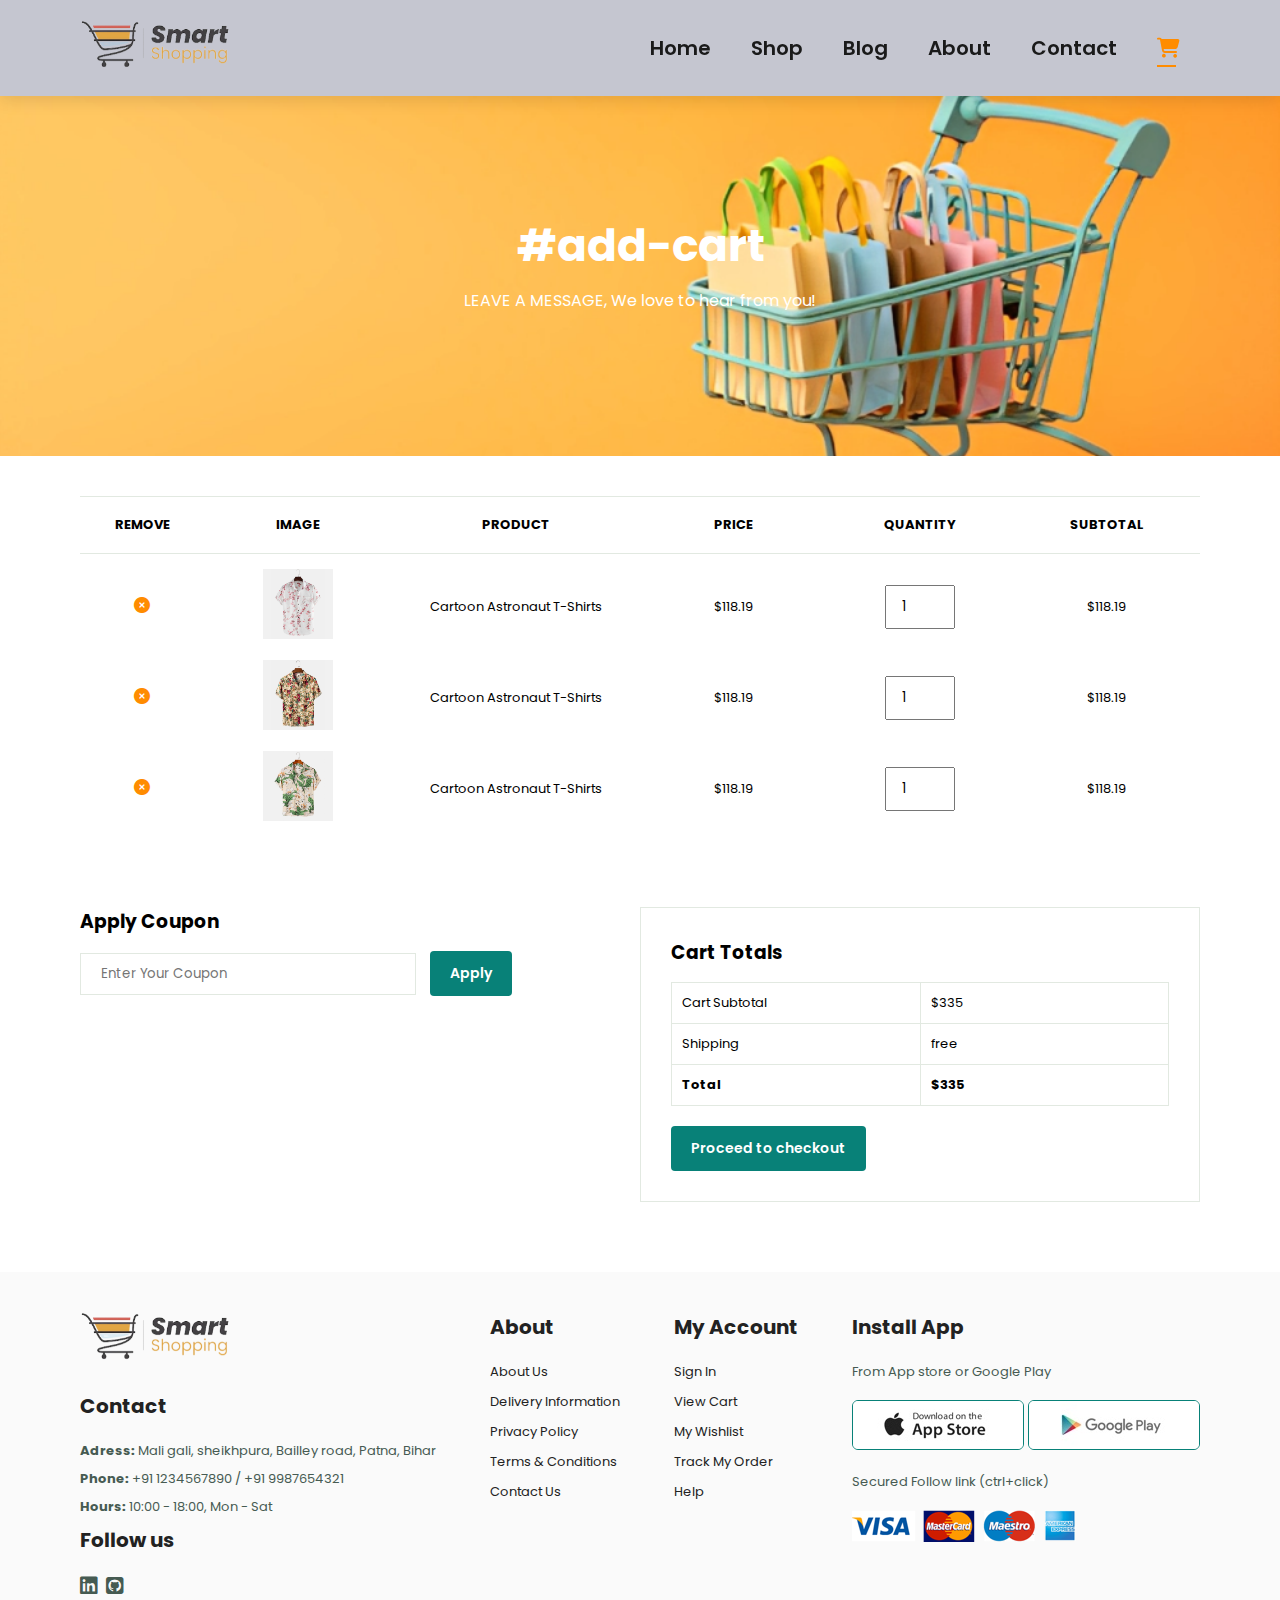
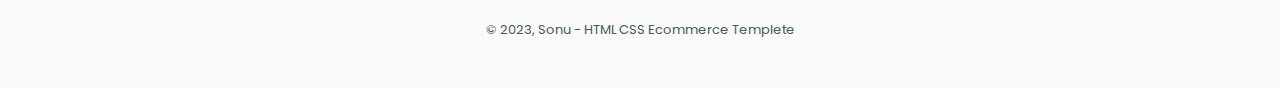
<file: cart.html>
<!DOCTYPE html>
<html lang="en">

<head>
    <meta charset="UTF-8">
    <meta http-equiv="X-UA-Compatible" content="IE=edge">
    <meta name="viewport" content="width=device-width, initial-scale=1.0">
    <title>E-COMMERCE</title>
    <link rel="stylesheet" href="https://cdnjs.cloudflare.com/ajax/libs/font-awesome/6.4.0/css/all.min.css">
    <link rel="stylesheet" href="./style.css">
</head>

<body>

    <section id="header">
        <a href="#"><img src="./images/logo.png" id="logo" class="logo" width="150px"></a>

        <div>
            <ul id="navbar">
                <li><a href="./index.html">Home</a></li>
                <li><a href="./shop.html">Shop</a></li>
                <li><a href="./blog.html">Blog</a></li>
                <li><a href="./about.html">About</a></li>
                <li><a href="./contact.html">Contact</a></li>
                <li><a class="active" href="./cart.html" id="lg-bag"><i class="fa-solid fa-cart-shopping"></i></a></li>
                <a href="#" id="close"><i class="fa-solid fa-times"></i></a>
            </ul>
        </div>

        <div id="mobile">
            <a class="" href="./cart.html"><i class="fa-solid fa-cart-shopping"></i></a>
            <i id="bar" class="fas fa-outdent"></i>
        </div>

    </section>

    <section id="page-header" class="cart-header">
        <h2>#add-cart</h2>
        <p>LEAVE A MESSAGE, We love to hear from you!</p>
    </section>

    <section id="cart" class="section-p1">
        <table width="100%">
            <thead>
                <tr>
                    <td>Remove</td>
                    <td>Image</td>
                    <td>Product</td>
                    <td>Price</td>
                    <td>Quantity</td>
                    <td>Subtotal</td>
                </tr>
            </thead>
            <tbody>
                <tr>
                    <td><a href="#"><i class="fas fa-times-circle"></i></a></td>
                    <td><img src="./images/f4.jpg" alt=""></td>
                    <td>Cartoon Astronaut T-Shirts</td>
                    <td>$118.19</td>
                    <td><input type="number" value="1"></td>
                    <td>$118.19</td>
                </tr>
                <tr>
                    <td><a href="#"><i class="fas fa-times-circle"></i></a></td>
                    <td><img src="./images/f3.jpg" alt=""></td>
                    <td>Cartoon Astronaut T-Shirts</td>
                    <td>$118.19</td>
                    <td><input type="number" value="1"></td>
                    <td>$118.19</td>
                </tr>
                <tr>
                    <td><a href="#"><i class="fas fa-times-circle"></i></a></td>
                    <td><img src="./images/f2.jpg" alt=""></td>
                    <td>Cartoon Astronaut T-Shirts</td>
                    <td>$118.19</td>
                    <td><input type="number" value="1"></td>
                    <td>$118.19</td>
                </tr>
            </tbody>
        </table>
    </section>

    <section id="cart-add" class="section-p1">
        <div id="coupon">
            <h3>Apply Coupon</h3>
            <div>
                <input type="text" placeholder="Enter Your Coupon">
                <button class="btn">Apply</button>
            </div>
        </div>

        <div id="subtotal">
            <h3>Cart Totals</h3>
            <table>
                <tr>
                    <td>Cart Subtotal</td>
                    <td>$335</td>
                </tr>
                <tr>
                    <td>Shipping</td>
                    <td>free</td>
                </tr>
                <tr>
                    <td><strong>Total</strong></td>
                    <td><strong>$335</strong></td>
                </tr>
            </table>
            <button class="btn">Proceed to checkout</button>
        </div>
    </section>

    <footer class="section-p1">
        <div class="col">
            <img class="logo" src="./images/logo.png" alt="logo" width="150px">
            <h4>Contact</h4>
            <p> <strong>Adress:</strong> Mali gali, sheikhpura, Bailley road, Patna, Bihar </p>
            <p> <strong>Phone:</strong> +91 1234567890 / +91 9987654321 </p> 
            <p> <strong>Hours:</strong> 10:00 - 18:00, Mon - Sat </p>
            <div class="follow">
                <h4>Follow us</h4>
                <div class="icon">
                    <a href="https://www.linkedin.com/in/sonu-kumar-6447a0258"><i class="fa-brands fa-linkedin"></i></a>
                    <a href="https://github.com/SonuVCM"><i class="fa-brands fa-square-github"></i></a>
                </div>
            </div>
        </div>

        <div class="col">
            <h4>About</h4>
            <a href="#">About Us</a>
            <a href="#">Delivery Information</a>
            <a href="#">Privacy Policy</a>
            <a href="#">Terms & Conditions</a>
            <a href="#">Contact Us</a>
        </div>

        <div class="col">
            <h4>My Account</h4>
            <a href="#">Sign In</a>
            <a href="#">View Cart</a>
            <a href="#">My Wishlist</a>
            <a href="#">Track My Order</a>
            <a href="#">Help</a>
        </div>

        <div class="col install">
            <h4>Install App</h4>
            <p>From App store or Google Play</p>
            <div class="row">
                <img src="./images/app.jpg" alt="app">
                <img src="./images/play.jpg" alt="play">
            </div>
            <p>Secured Follow link (ctrl+click)</p>
            <img src="./images/pay.png" alt="pay">
        </div>

        <div class="copyright">
            <p>© 2023, Sonu - HTML CSS Ecommerce Templete</p>
        </div>
    

    </footer>

    <script src="./script.js"></script>
</body>

</html>
</file>
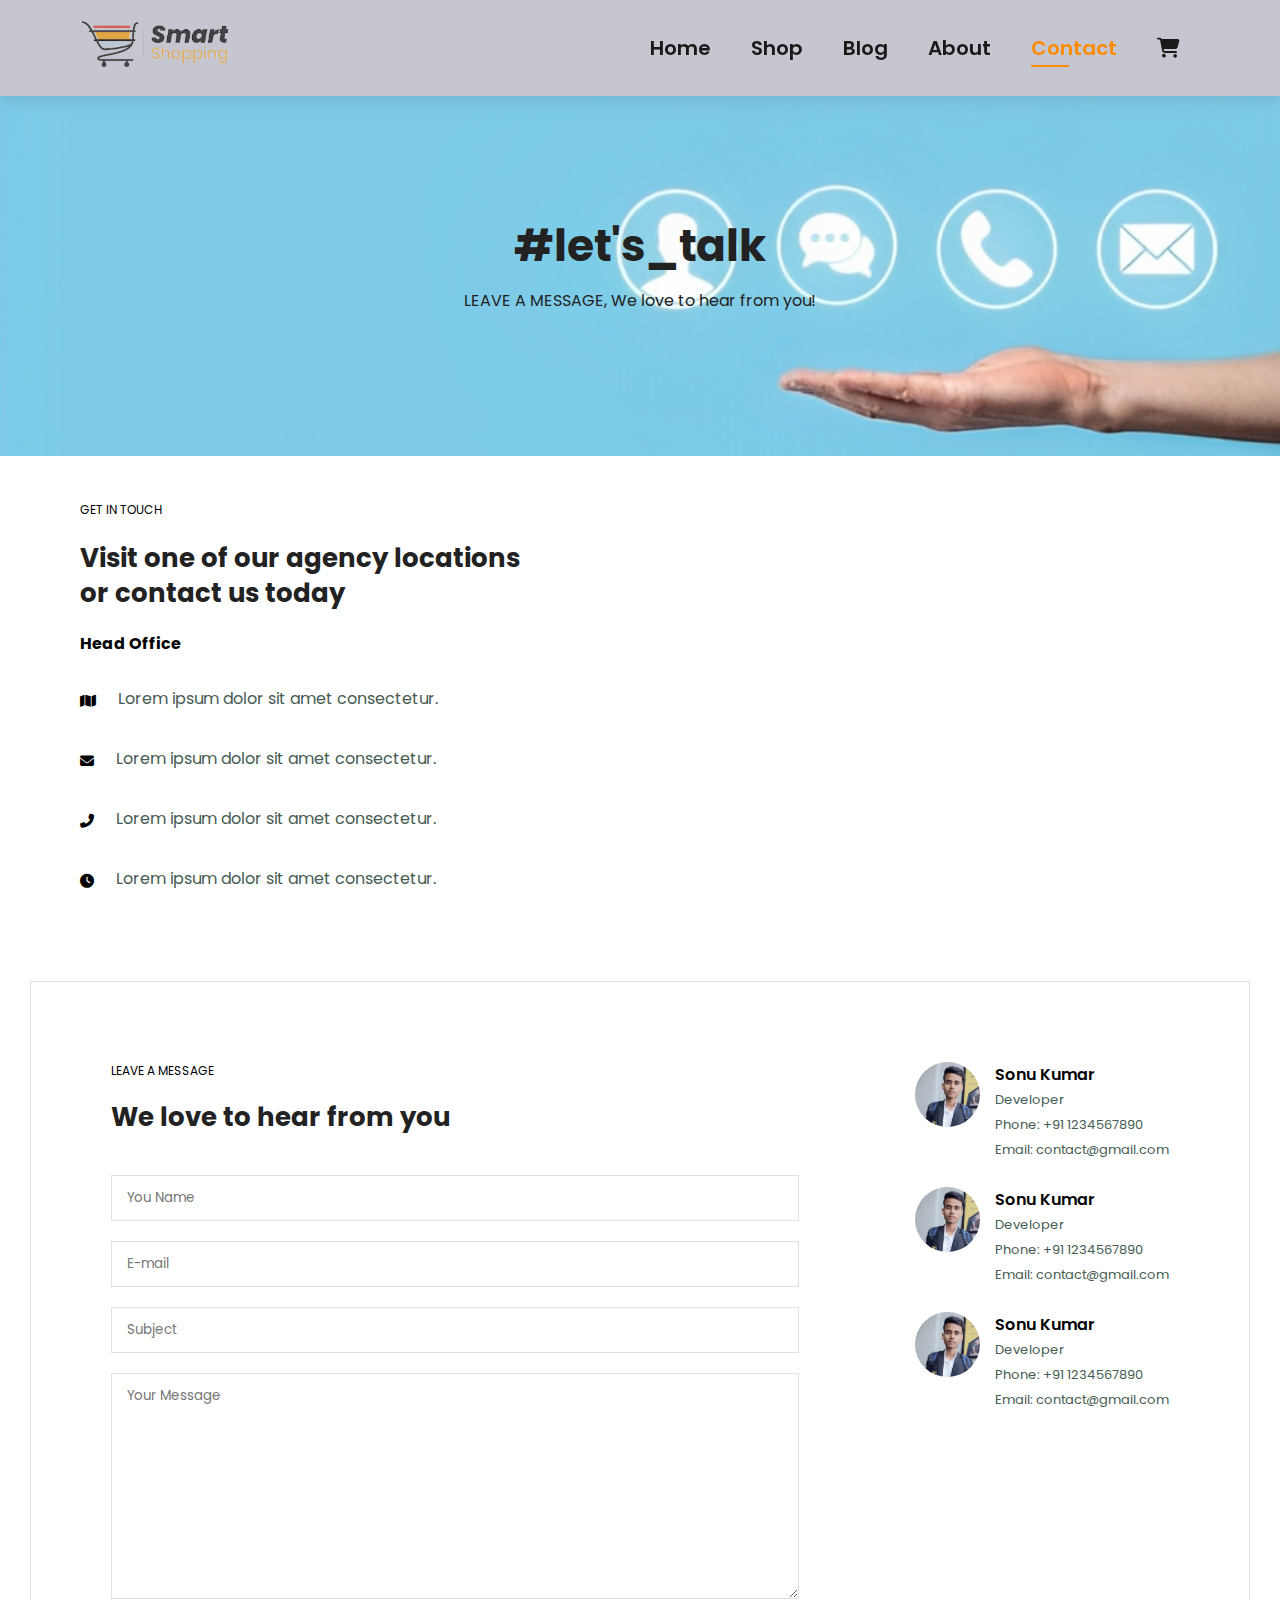
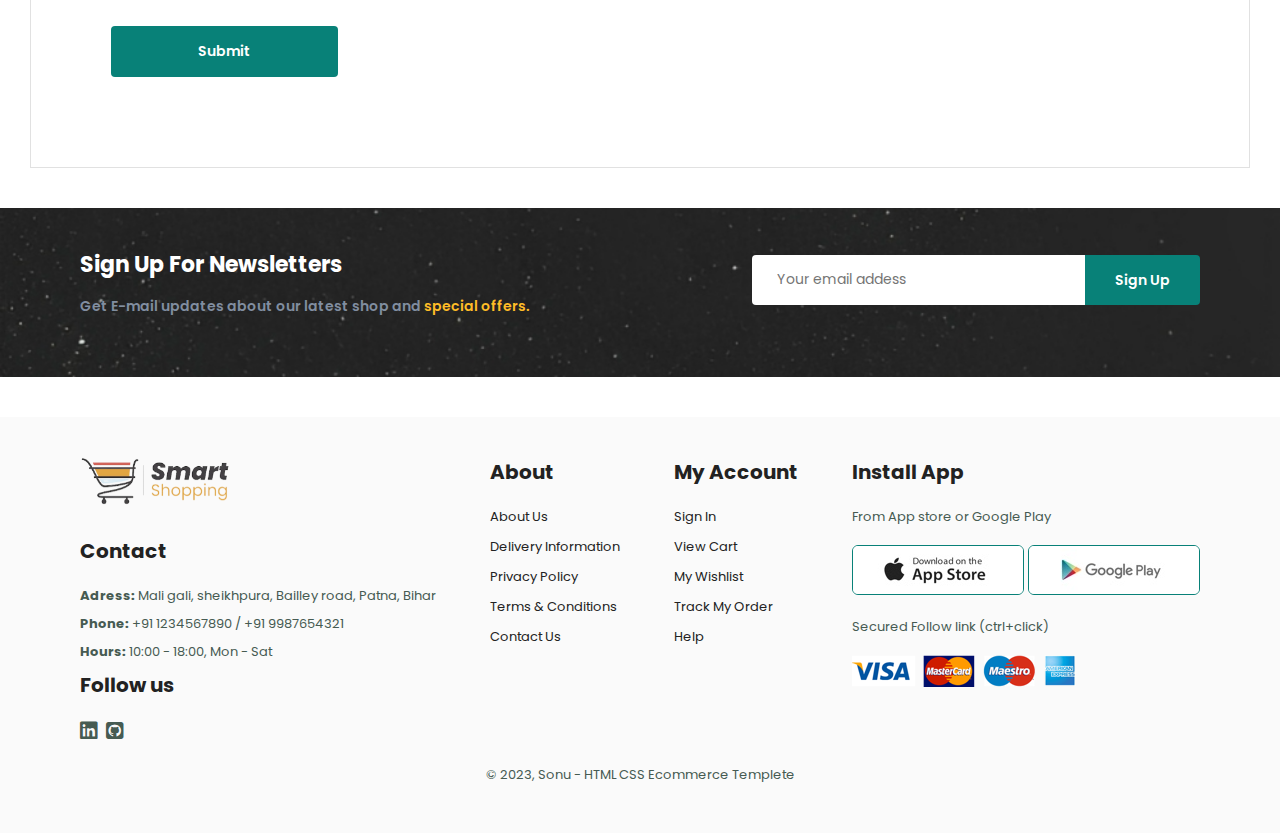
<file: contact.html>
<!DOCTYPE html>
<html lang="en">

<head>
    <meta charset="UTF-8">
    <meta http-equiv="X-UA-Compatible" content="IE=edge">
    <meta name="viewport" content="width=device-width, initial-scale=1.0">
    <title>E-COMMERCE</title>
    <link rel="stylesheet" href="https://cdnjs.cloudflare.com/ajax/libs/font-awesome/6.4.0/css/all.min.css">
    <link rel="stylesheet" href="./style.css">
</head>

<body>

    <section id="header">
        <a href="#"><img src="./images/logo.png" id="logo" class="logo" width="150px"></a>

        <div>
            <ul id="navbar">
                <li><a href="./index.html">Home</a></li>
                <li><a href="./shop.html">Shop</a></li>
                <li><a href="./blog.html">Blog</a></li>
                <li><a href="./about.html">About</a></li>
                <li><a class="active" href="./contact.html">Contact</a></li>
                <li><a href="./cart.html" id="lg-bag"><i class="fa-solid fa-cart-shopping"></i></a></li>
                <a href="#" id="close"><i class="fa-solid fa-times"></i></a>
            </ul>
        </div>

        <div id="mobile">
            <a href="./cart.html"><i class="fa-solid fa-cart-shopping"></i></a>
            <i id="bar" class="fas fa-outdent"></i>
        </div>

    </section>

    <section id="page-header" class="contact-header">
        <h2>#let's_talk</h2>
        <p>LEAVE A MESSAGE, We love to hear from you!</p>
    </section>

    <section id="contact-details" class="section-p1">
        <div class="details">
            <span>GET IN TOUCH</span>
            <h2>Visit one of our agency locations or contact us today</h2>
            <h3>Head Office</h3>
            <div>
                <li>
                    <i class="fas fa-map"></i>
                    <p>Lorem ipsum dolor sit amet consectetur.</p>
                </li>
                <li>
                    <i class="fas fa-envelope"></i>
                    <p>Lorem ipsum dolor sit amet consectetur.</p>
                </li>
                <li>
                    <i class="fas fa-phone-alt"></i>
                    <p>Lorem ipsum dolor sit amet consectetur.</p>
                </li>
                <li>
                    <i class="fas fa-clock"></i>
                    <p>Lorem ipsum dolor sit amet consectetur.</p>
                </li>
            </div>
        </div>

        <div class="map">
            <iframe
                src="https://www.google.com/maps/embed?pb=!1m18!1m12!1m3!1d3598.599251753678!2d85.1787753732258!3d25.584996277463283!2m3!1f0!2f0!3f0!3m2!1i1024!2i768!4f13.1!3m3!1m2!1s0x39ed599d0d0cbe2f%3A0x3ab8a73d2a0c91b6!2sVestor%20College%20of%20Management!5e0!3m2!1sen!2sin!4v1690607074920!5m2!1sen!2sin"
                width="600" height="450" style="border:0;" allowfullscreen="" loading="lazy"
                referrerpolicy="no-referrer-when-downgrade"></iframe>
        </div>
    </section>

    <section id="form-details">
        <form>
            <span>LEAVE A MESSAGE</span>
            <h2>We love to hear from you</h2>
            <div class="input-group">
                <input type="text" placeholder="You Name" id="contact-name" onkeyup="validateName()">
                <span id="name-error"></span>
            </div>
            <div class="input-group">
                <input type="text" placeholder="E-mail" id="contact-email" onkeyup="validateEmail()">
                <span id="email-error"></span>
            </div>
            <div class="input-group">
                <input type="text" placeholder="Subject" id="contact-subject" onkeyup="validateSubject()">
                <span id="subject-error"></span>
            </div>
            <div class="input-group">
                <textarea cols="30" rows="10" placeholder="Your Message" id="contact-message" onkeyup="validateMessage()"></textarea>
                <span id="message-error"></span>
            </div>
            <div class="submit-btn">
                <button class="btn" onclick="return validateForm()">Submit</button>
                <span id="submit-error"></span>
            </div>       
        </form>

        <div class="people">
            <div class="people-details">
                <div class="image">
                    <img src="./images/people.jpg" alt="">
                </div>
                <p><span>Sonu Kumar</span> Developer <br> Phone: +91 1234567890 <br> Email: contact@gmail.com</p>
            </div>
            <div class="people-details">
                <div class="image">
                    <img src="./images/people.jpg" alt="">
                </div>
                <p><span>Sonu Kumar</span> Developer <br> Phone: +91 1234567890 <br> Email: contact@gmail.com</p>
            </div>
            <div class="people-details">
                <div class="image">
                    <img src="./images/people.jpg" alt="">
                </div>
                <p><span>Sonu Kumar</span> Developer <br> Phone: +91 1234567890 <br> Email: contact@gmail.com</p>
            </div>
        </div>
    </section>

    <section id="newsletter" class="section-p1 section-m1">
        <div class="newstext">
            <h4>Sign Up For Newsletters</h4>
            <p>Get E-mail updates about our latest shop and <span>special offers.</span> </p>
        </div>
        <div class="form">
            <input type="email" placeholder="Your email addess" id="newsEmail" onkeyup="validateNewsEmail()">
            <button class="btn" type="submit" onclick="return validatenNewsForm()">Sign Up</button>
            <span id="newsEmailError"></span>
        </div>
    </section>

    <footer class="section-p1">
        <div class="col">
            <img class="logo" src="./images/logo.png" alt="logo" width="150px">
            <h4>Contact</h4>
            <p> <strong>Adress:</strong> Mali gali, sheikhpura, Bailley road, Patna, Bihar </p>
            <p> <strong>Phone:</strong> +91 1234567890 / +91 9987654321 </p> 
            <p> <strong>Hours:</strong> 10:00 - 18:00, Mon - Sat </p>
            <div class="follow">
                <h4>Follow us</h4>
                <div class="icon">
                    <a href="https://www.linkedin.com/in/sonu-kumar-6447a0258"><i class="fa-brands fa-linkedin"></i></a>
                    <a href="https://github.com/SonuVCM"><i class="fa-brands fa-square-github"></i></a>
                </div>
            </div>
        </div>

        <div class="col">
            <h4>About</h4>
            <a href="#">About Us</a>
            <a href="#">Delivery Information</a>
            <a href="#">Privacy Policy</a>
            <a href="#">Terms & Conditions</a>
            <a href="#">Contact Us</a>
        </div>

        <div class="col">
            <h4>My Account</h4>
            <a href="#">Sign In</a>
            <a href="#">View Cart</a>
            <a href="#">My Wishlist</a>
            <a href="#">Track My Order</a>
            <a href="#">Help</a>
        </div>

        <div class="col install">
            <h4>Install App</h4>
            <p>From App store or Google Play</p>
            <div class="row">
                <img src="./images/app.jpg" alt="app">
                <img src="./images/play.jpg" alt="play">
            </div>
            <p>Secured Follow link (ctrl+click)</p>
            <img src="./images/pay.png" alt="pay">
        </div>

        <div class="copyright">
            <p>© 2023, Sonu - HTML CSS Ecommerce Templete</p>
        </div>
    

    </footer>

    <script src="./script.js"></script>
</body>

</html>
</file>
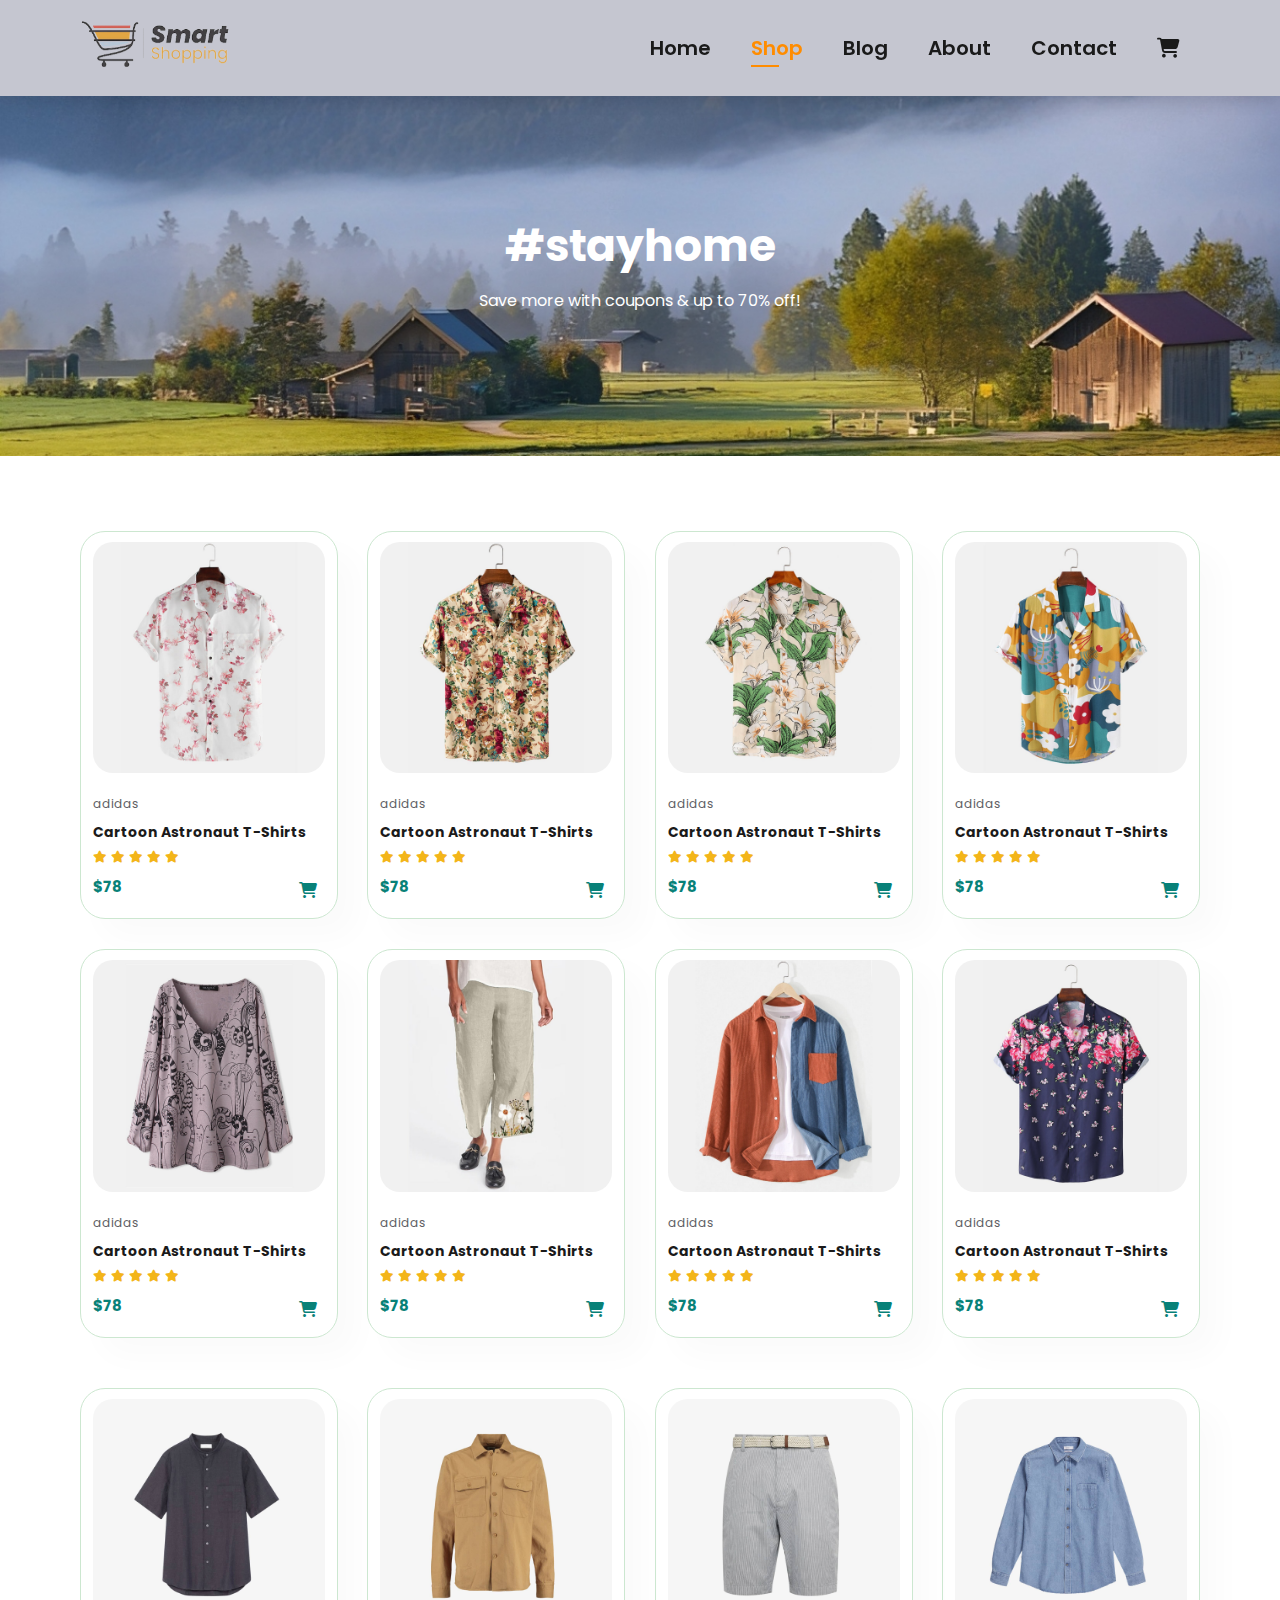
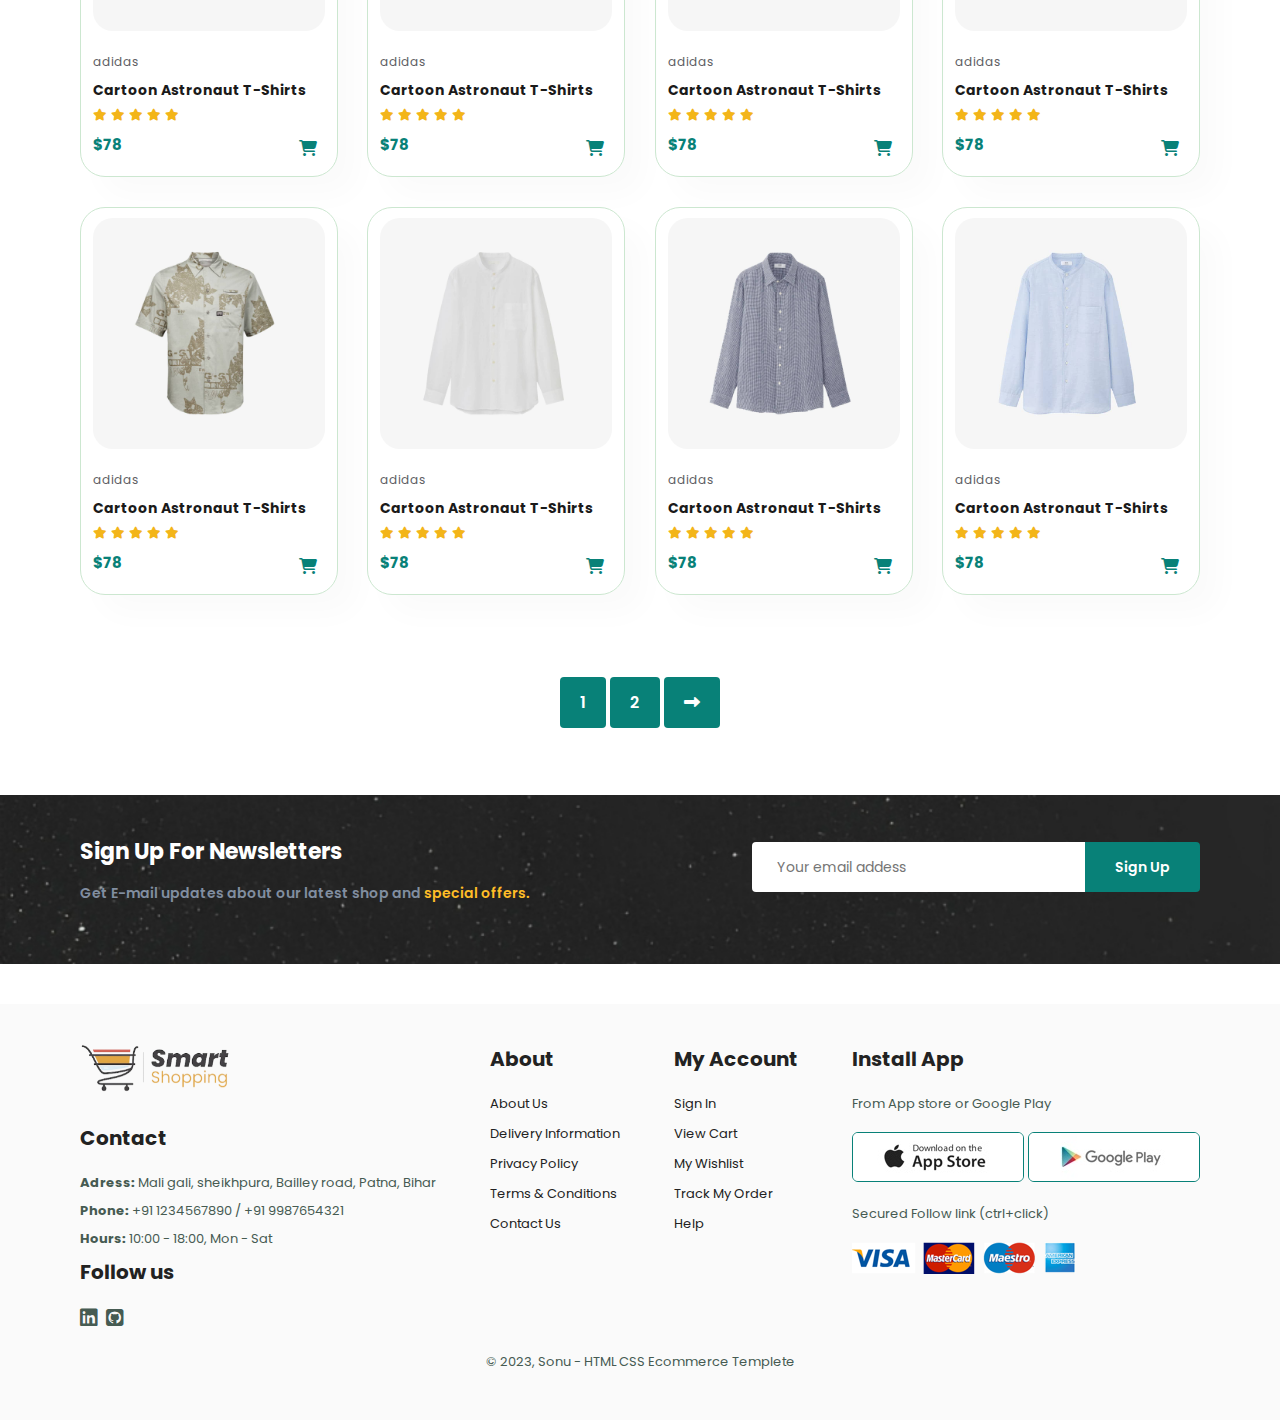
<file: shop.html>
<!DOCTYPE html>
<html lang="en">

<head>
    <meta charset="UTF-8">
    <meta http-equiv="X-UA-Compatible" content="IE=edge">
    <meta name="viewport" content="width=device-width, initial-scale=1.0">
    <title>E-COMMERCE</title>
    <link rel="stylesheet" href="https://cdnjs.cloudflare.com/ajax/libs/font-awesome/6.4.0/css/all.min.css">
    <link rel="stylesheet" href="./style.css">
</head>

<body>

    <section id="header">
        <a href="#"><img src="./images/logo.png" id="logo" class="logo" width="150px"></a>

        <div>
            <ul id="navbar">
                <li><a href="./index.html">Home</a></li>
                <li><a class="active" href="./shop.html">Shop</a></li>
                <li><a href="./blog.html">Blog</a></li>
                <li><a href="./about.html">About</a></li>
                <li><a href="./contact.html">Contact</a></li>
                <li><a href="./cart.html" id="lg-bag"><i class="fa-solid fa-cart-shopping"></i></a></li>
                <a href="#" id="close"><i class="fa-solid fa-times"></i></a>
            </ul>
        </div>

        <div id="mobile">
            <a  href="./cart.html"><i class="fa-solid fa-cart-shopping"></i></a>
            <i id="bar" class="fas fa-outdent"></i>
        </div>

    </section>

    <section id="page-header">
        <h2>#stayhome</h2>
        <p>Save more with coupons & up to 70% off!</p>
    </section>

    <section id="product1" class="section-p1">
        <div class="pro-container">
            <div class="pro" onclick="window.location.href='sproduct.html';">
                <img src="./images/f4.jpg" alt="">
                <div class="des">
                    <span>adidas</span>
                    <h5>Cartoon Astronaut T-Shirts</h5>
                    <div class="star">
                        <i class="fa fa-star"></i>
                        <i class="fa fa-star"></i>
                        <i class="fa fa-star"></i>
                        <i class="fa fa-star"></i>
                        <i class="fa fa-star"></i>
                    </div>
                    <h4>$78</h4>
                </div>
                <a href="#"><i class="fa-solid fa-cart-shopping cart"></i></a>
            </div>
            <div class="pro">
                <img src="./images/f3.jpg" alt="">
                <div class="des">
                    <span>adidas</span>
                    <h5>Cartoon Astronaut T-Shirts</h5>
                    <div class="star">
                        <i class="fa fa-star"></i>
                        <i class="fa fa-star"></i>
                        <i class="fa fa-star"></i>
                        <i class="fa fa-star"></i>
                        <i class="fa fa-star"></i>
                    </div>
                    <h4>$78</h4>
                </div>
                <a href="#"><i class="fa-solid fa-cart-shopping cart"></i></a>
            </div>
            <div class="pro">
                <img src="./images/f2.jpg" alt="">
                <div class="des">
                    <span>adidas</span>
                    <h5>Cartoon Astronaut T-Shirts</h5>
                    <div class="star">
                        <i class="fa fa-star"></i>
                        <i class="fa fa-star"></i>
                        <i class="fa fa-star"></i>
                        <i class="fa fa-star"></i>
                        <i class="fa fa-star"></i>
                    </div>
                    <h4>$78</h4>
                </div>
                <a href="#"><i class="fa-solid fa-cart-shopping cart"></i></a>
            </div>
            <div class="pro">
                <img src="./images/f1.jpg" alt="">
                <div class="des">
                    <span>adidas</span>
                    <h5>Cartoon Astronaut T-Shirts</h5>
                    <div class="star">
                        <i class="fa fa-star"></i>
                        <i class="fa fa-star"></i>
                        <i class="fa fa-star"></i>
                        <i class="fa fa-star"></i>
                        <i class="fa fa-star"></i>
                    </div>
                    <h4>$78</h4>
                </div>
                <a href="#"><i class="fa-solid fa-cart-shopping cart"></i></a>
            </div>
            <div class="pro">
                <img src="./images/f8.jpg" alt="">
                <div class="des">
                    <span>adidas</span>
                    <h5>Cartoon Astronaut T-Shirts</h5>
                    <div class="star">
                        <i class="fa fa-star"></i>
                        <i class="fa fa-star"></i>
                        <i class="fa fa-star"></i>
                        <i class="fa fa-star"></i>
                        <i class="fa fa-star"></i>
                    </div>
                    <h4>$78</h4>
                </div>
                <a href="#"><i class="fa-solid fa-cart-shopping cart"></i></a>
            </div>
            <div class="pro">
                <img src="./images/f7.jpg" alt="">
                <div class="des">
                    <span>adidas</span>
                    <h5>Cartoon Astronaut T-Shirts</h5>
                    <div class="star">
                        <i class="fa fa-star"></i>
                        <i class="fa fa-star"></i>
                        <i class="fa fa-star"></i>
                        <i class="fa fa-star"></i>
                        <i class="fa fa-star"></i>
                    </div>
                    <h4>$78</h4>
                </div>
                <a href="#"><i class="fa-solid fa-cart-shopping cart"></i></a>
            </div>
            <div class="pro">
                <img src="./images/f6.jpg" alt="">
                <div class="des">
                    <span>adidas</span>
                    <h5>Cartoon Astronaut T-Shirts</h5>
                    <div class="star">
                        <i class="fa fa-star"></i>
                        <i class="fa fa-star"></i>
                        <i class="fa fa-star"></i>
                        <i class="fa fa-star"></i>
                        <i class="fa fa-star"></i>
                    </div>
                    <h4>$78</h4>
                </div>
                <a href="#"><i class="fa-solid fa-cart-shopping cart"></i></a>
            </div>
            <div class="pro">
                <img src="./images/f5.jpg" alt="">
                <div class="des">
                    <span>adidas</span>
                    <h5>Cartoon Astronaut T-Shirts</h5>
                    <div class="star">
                        <i class="fa fa-star"></i>
                        <i class="fa fa-star"></i>
                        <i class="fa fa-star"></i>
                        <i class="fa fa-star"></i>
                        <i class="fa fa-star"></i>
                    </div>
                    <h4>$78</h4>
                </div>
                <a href="#"><i class="fa-solid fa-cart-shopping cart"></i></a>
            </div>

            <div class="pro-container">
                <div class="pro">
                    <img src="./images/n8.jpg" alt="">
                    <div class="des">
                        <span>adidas</span>
                        <h5>Cartoon Astronaut T-Shirts</h5>
                        <div class="star">
                            <i class="fa fa-star"></i>
                            <i class="fa fa-star"></i>
                            <i class="fa fa-star"></i>
                            <i class="fa fa-star"></i>
                            <i class="fa fa-star"></i>
                        </div>
                        <h4>$78</h4>
                    </div>
                    <a href="#"><i class="fa-solid fa-cart-shopping cart"></i></a>
                </div>
                <div class="pro">
                    <img src="./images/n7.jpg" alt="">
                    <div class="des">
                        <span>adidas</span>
                        <h5>Cartoon Astronaut T-Shirts</h5>
                        <div class="star">
                            <i class="fa fa-star"></i>
                            <i class="fa fa-star"></i>
                            <i class="fa fa-star"></i>
                            <i class="fa fa-star"></i>
                            <i class="fa fa-star"></i>
                        </div>
                        <h4>$78</h4>
                    </div>
                    <a href="#"><i class="fa-solid fa-cart-shopping cart"></i></a>
                </div>
                <div class="pro">
                    <img src="./images/n6.jpg" alt="">
                    <div class="des">
                        <span>adidas</span>
                        <h5>Cartoon Astronaut T-Shirts</h5>
                        <div class="star">
                            <i class="fa fa-star"></i>
                            <i class="fa fa-star"></i>
                            <i class="fa fa-star"></i>
                            <i class="fa fa-star"></i>
                            <i class="fa fa-star"></i>
                        </div>
                        <h4>$78</h4>
                    </div>
                    <a href="#"><i class="fa-solid fa-cart-shopping cart"></i></a>
                </div>
                <div class="pro">
                    <img src="./images/n5.jpg" alt="">
                    <div class="des">
                        <span>adidas</span>
                        <h5>Cartoon Astronaut T-Shirts</h5>
                        <div class="star">
                            <i class="fa fa-star"></i>
                            <i class="fa fa-star"></i>
                            <i class="fa fa-star"></i>
                            <i class="fa fa-star"></i>
                            <i class="fa fa-star"></i>
                        </div>
                        <h4>$78</h4>
                    </div>
                    <a href="#"><i class="fa-solid fa-cart-shopping cart"></i></a>
                </div>
                <div class="pro">
                    <img src="./images/n4.jpg" alt="">
                    <div class="des">
                        <span>adidas</span>
                        <h5>Cartoon Astronaut T-Shirts</h5>
                        <div class="star">
                            <i class="fa fa-star"></i>
                            <i class="fa fa-star"></i>
                            <i class="fa fa-star"></i>
                            <i class="fa fa-star"></i>
                            <i class="fa fa-star"></i>
                        </div>
                        <h4>$78</h4>
                    </div>
                    <a href="#"><i class="fa-solid fa-cart-shopping cart"></i></a>
                </div>
                <div class="pro">
                    <img src="./images/n3.jpg" alt="">
                    <div class="des">
                        <span>adidas</span>
                        <h5>Cartoon Astronaut T-Shirts</h5>
                        <div class="star">
                            <i class="fa fa-star"></i>
                            <i class="fa fa-star"></i>
                            <i class="fa fa-star"></i>
                            <i class="fa fa-star"></i>
                            <i class="fa fa-star"></i>
                        </div>
                        <h4>$78</h4>
                    </div>
                    <a href="#"><i class="fa-solid fa-cart-shopping cart"></i></a>
                </div>
                <div class="pro">
                    <img src="./images/n2.jpg" alt="">
                    <div class="des">
                        <span>adidas</span>
                        <h5>Cartoon Astronaut T-Shirts</h5>
                        <div class="star">
                            <i class="fa fa-star"></i>
                            <i class="fa fa-star"></i>
                            <i class="fa fa-star"></i>
                            <i class="fa fa-star"></i>
                            <i class="fa fa-star"></i>
                        </div>
                        <h4>$78</h4>
                    </div>
                    <a href="#"><i class="fa-solid fa-cart-shopping cart"></i></a>
                </div>
                <div class="pro">
                    <img src="./images/n1.jpg" alt="">
                    <div class="des">
                        <span>adidas</span>
                        <h5>Cartoon Astronaut T-Shirts</h5>
                        <div class="star">
                            <i class="fa fa-star"></i>
                            <i class="fa fa-star"></i>
                            <i class="fa fa-star"></i>
                            <i class="fa fa-star"></i>
                            <i class="fa fa-star"></i>
                        </div>
                        <h4>$78</h4>
                    </div>
                    <a href="#"><i class="fa-solid fa-cart-shopping cart"></i></a>
                </div>
            </div>
    </section>

    <section id="pagination" class="section-p1">
        <a href="#">1</a>
        <a href="#">2</a>
        <a href="#"><i class="fas fa-long-arrow-alt-right"></i></a>
    </section>

    <section id="newsletter" class="section-p1 section-m1">
        <div class="newstext">
            <h4>Sign Up For Newsletters</h4>
            <p>Get E-mail updates about our latest shop and <span>special offers.</span> </p>
        </div>
        <div class="form">
            <input type="email" placeholder="Your email addess" id="newsEmail" onkeyup="validateNewsEmail()">
            <button class="btn" type="submit" onclick="return validatenNewsForm()">Sign Up</button>
            <span id="newsEmailError"></span>
        </div>
    </section>

    <footer class="section-p1">
        <div class="col">
            <img class="logo" src="./images/logo.png" alt="logo" width="150px">
            <h4>Contact</h4>
            <p> <strong>Adress:</strong> Mali gali, sheikhpura, Bailley road, Patna, Bihar </p>
            <p> <strong>Phone:</strong> +91 1234567890 / +91 9987654321 </p> 
            <p> <strong>Hours:</strong> 10:00 - 18:00, Mon - Sat </p>
            <div class="follow">
                <h4>Follow us</h4>
                <div class="icon">
                    <a href="https://www.linkedin.com/in/sonu-kumar-6447a0258"><i class="fa-brands fa-linkedin"></i></a>
                    <a href="https://github.com/SonuVCM"><i class="fa-brands fa-square-github"></i></a>
                </div>
            </div>
        </div>

        <div class="col">
            <h4>About</h4>
            <a href="#">About Us</a>
            <a href="#">Delivery Information</a>
            <a href="#">Privacy Policy</a>
            <a href="#">Terms & Conditions</a>
            <a href="#">Contact Us</a>
        </div>

        <div class="col">
            <h4>My Account</h4>
            <a href="#">Sign In</a>
            <a href="#">View Cart</a>
            <a href="#">My Wishlist</a>
            <a href="#">Track My Order</a>
            <a href="#">Help</a>
        </div>

        <div class="col install">
            <h4>Install App</h4>
            <p>From App store or Google Play</p>
            <div class="row">
                <img src="./images/app.jpg" alt="app">
                <img src="./images/play.jpg" alt="play">
            </div>
            <p>Secured Follow link (ctrl+click)</p>
            <img src="./images/pay.png" alt="pay">
        </div>

        <div class="copyright">
            <p>© 2023, Sonu - HTML CSS Ecommerce Templete</p>
        </div>
    

    </footer>

    <script src="./script.js"></script>
</body>

</html>
</file>
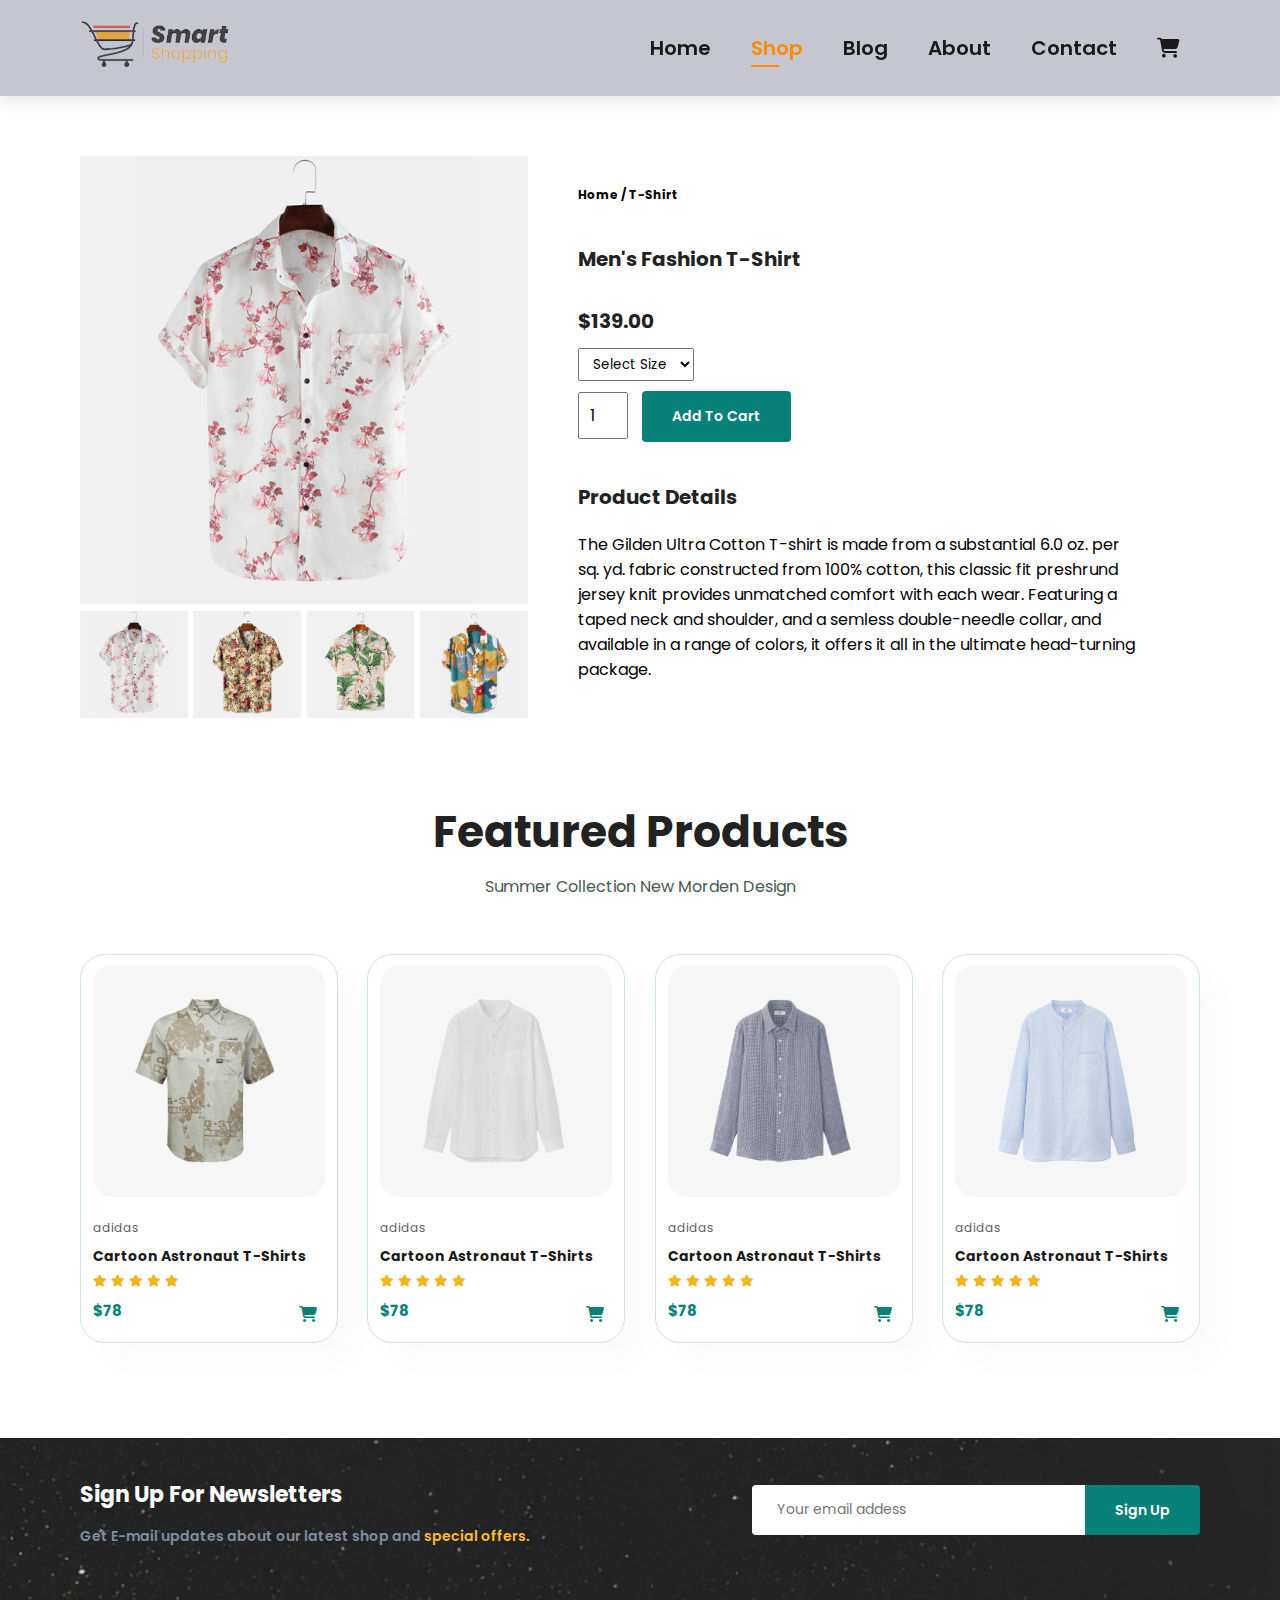
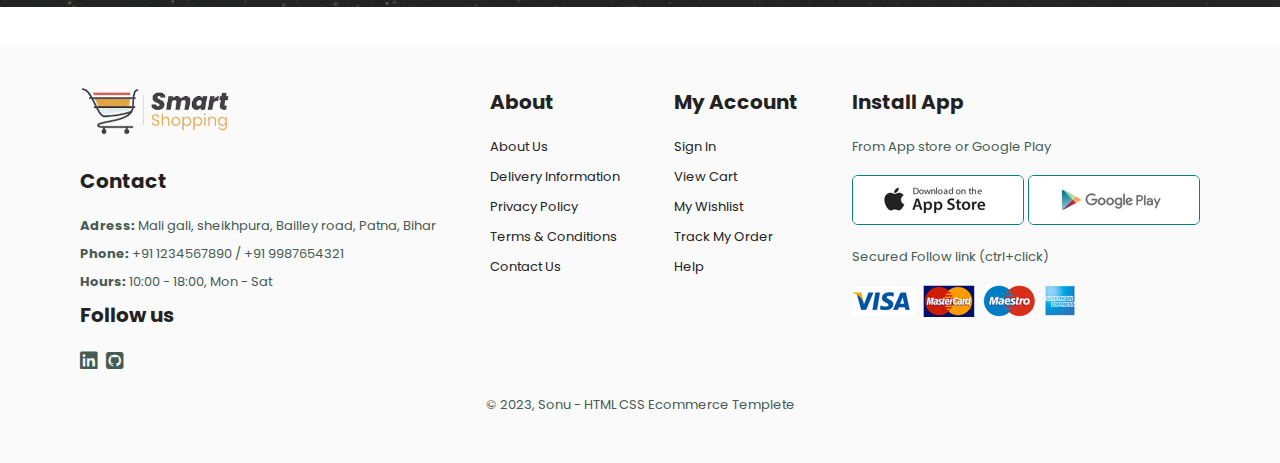
<file: sproduct.html>
<!DOCTYPE html>
<html lang="en">

<head>
    <meta charset="UTF-8">
    <meta http-equiv="X-UA-Compatible" content="IE=edge">
    <meta name="viewport" content="width=device-width, initial-scale=1.0">
    <title>E-COMMERCE</title>
    <link rel="stylesheet" href="https://cdnjs.cloudflare.com/ajax/libs/font-awesome/6.4.0/css/all.min.css">
    <link rel="stylesheet" href="./style.css">
</head>

<body>

    <section id="header">
        <a href="#"><img src="./images/logo.png" id="logo" class="logo" width="150px"></a>

        <div>
            <ul id="navbar">
                <li><a href="./index.html">Home</a></li>
                <li><a class="active" href="./shop.html">Shop</a></li>
                <li><a href="./blog.html">Blog</a></li>
                <li><a href="./about.html">About</a></li>
                <li><a href="./contact.html">Contact</a></li>
                <li><a href="./cart.html" id="lg-bag"><i class="fa-solid fa-cart-shopping"></i></a></li>
                <a href="#" id="close"><i class="fa-solid fa-times"></i></a>
            </ul>
        </div>

        <div id="mobile">
            <a  href="./cart.html"><i class="fa-solid fa-cart-shopping"></i></a>
            <i id="bar" class="fas fa-outdent"></i>
        </div>

    </section>

    <section id="prodetails" class="section-p1">
        <div class="single-pro-image">
            <img src="./images/f4.jpg" width="100%" id="mainImg" alt="">
            <div class="small-img-group">
                <div class="small-img-col">
                    <img src="./images/f4.jpg" width="100%" class="small-img" alt="">
                </div>
                <div class="small-img-col">
                    <img src="./images/f3.jpg" width="100%" class="small-img" alt="">
                </div>
                <div class="small-img-col">
                    <img src="./images/f2.jpg" width="100%" class="small-img" alt="">
                </div>
                <div class="small-img-col">
                    <img src="./images/f1.jpg" width="100%" class="small-img" alt="">
                </div>
            </div>
        </div>

        <div class="single-pro-details">
            <h6>Home / T-Shirt</h6>
            <h4>Men's Fashion T-Shirt</h4>
            <h2>$139.00</h2>
            <select>
                <option>Select Size</option>
                <option>XL</option>
                <option>XXL</option>
                <option>Small</option>
                <option>Large</option>
            </select>
            <input type="number" value="1">
            <button class="btn">Add To Cart</button>
            <h4>Product Details</h4>
            <span>The Gilden Ultra Cotton T-shirt is made from a substantial 6.0 oz. per 
                sq. yd. fabric constructed from 100% cotton, this classic fit preshrund jersey
                knit provides unmatched comfort with each wear. Featuring a taped neck and 
                shoulder, and a semless double-needle collar, and available in a range of 
                colors, it offers it all in the ultimate head-turning package.
            </span>
        </div>
    </section>

    <section id="product1" class="section-p1">
        <h2>Featured Products</h2>
        <p>Summer Collection New Morden Design</p>
        <div class="pro-container">
            <div class="pro">
                <img src="./images/n4.jpg" alt="">
                <div class="des">
                    <span>adidas</span>
                    <h5>Cartoon Astronaut T-Shirts</h5>
                    <div class="star">
                        <i class="fa fa-star"></i>
                        <i class="fa fa-star"></i>
                        <i class="fa fa-star"></i>
                        <i class="fa fa-star"></i>
                        <i class="fa fa-star"></i>
                    </div>
                    <h4>$78</h4>
                </div>
                <a href="#"><i class="fa-solid fa-cart-shopping cart"></i></a>
            </div>
            <div class="pro">
                <img src="./images/n3.jpg" alt="">
                <div class="des">
                    <span>adidas</span>
                    <h5>Cartoon Astronaut T-Shirts</h5>
                    <div class="star">
                        <i class="fa fa-star"></i>
                        <i class="fa fa-star"></i>
                        <i class="fa fa-star"></i>
                        <i class="fa fa-star"></i>
                        <i class="fa fa-star"></i>
                    </div>
                    <h4>$78</h4>
                </div>
                <a href="#"><i class="fa-solid fa-cart-shopping cart"></i></a>
            </div>
            <div class="pro">
                <img src="./images/n2.jpg" alt="">
                <div class="des">
                    <span>adidas</span>
                    <h5>Cartoon Astronaut T-Shirts</h5>
                    <div class="star">
                        <i class="fa fa-star"></i>
                        <i class="fa fa-star"></i>
                        <i class="fa fa-star"></i>
                        <i class="fa fa-star"></i>
                        <i class="fa fa-star"></i>
                    </div>
                    <h4>$78</h4>
                </div>
                <a href="#"><i class="fa-solid fa-cart-shopping cart"></i></a>
            </div>
            <div class="pro">
                <img src="./images/n1.jpg" alt="">
                <div class="des">
                    <span>adidas</span>
                    <h5>Cartoon Astronaut T-Shirts</h5>
                    <div class="star">
                        <i class="fa fa-star"></i>
                        <i class="fa fa-star"></i>
                        <i class="fa fa-star"></i>
                        <i class="fa fa-star"></i>
                        <i class="fa fa-star"></i>
                    </div>
                    <h4>$78</h4>
                </div>
                <a href="#"><i class="fa-solid fa-cart-shopping cart"></i></a>
            </div>
        </div>
    </section>

    <section id="newsletter" class="section-p1 section-m1">
        <div class="newstext">
            <h4>Sign Up For Newsletters</h4>
            <p>Get E-mail updates about our latest shop and <span>special offers.</span> </p>
        </div>
        <div class="form">
            <input type="email" placeholder="Your email addess" id="newsEmail" onkeyup="validateNewsEmail()">
            <button class="btn" type="submit" onclick="return validatenNewsForm()">Sign Up</button>
            <span id="newsEmailError"></span>
        </div>
    </section>

    <footer class="section-p1">
        <div class="col">
            <img class="logo" src="./images/logo.png" alt="logo" width="150px">
            <h4>Contact</h4>
            <p> <strong>Adress:</strong> Mali gali, sheikhpura, Bailley road, Patna, Bihar </p>
            <p> <strong>Phone:</strong> +91 1234567890 / +91 9987654321 </p> 
            <p> <strong>Hours:</strong> 10:00 - 18:00, Mon - Sat </p>
            <div class="follow">
                <h4>Follow us</h4>
                <div class="icon">
                    <a href="https://www.linkedin.com/in/sonu-kumar-6447a0258"><i class="fa-brands fa-linkedin"></i></a>
                    <a href="https://github.com/SonuVCM"><i class="fa-brands fa-square-github"></i></a>
                </div>
            </div>
        </div>

        <div class="col">
            <h4>About</h4>
            <a href="#">About Us</a>
            <a href="#">Delivery Information</a>
            <a href="#">Privacy Policy</a>
            <a href="#">Terms & Conditions</a>
            <a href="#">Contact Us</a>
        </div>

        <div class="col">
            <h4>My Account</h4>
            <a href="#">Sign In</a>
            <a href="#">View Cart</a>
            <a href="#">My Wishlist</a>
            <a href="#">Track My Order</a>
            <a href="#">Help</a>
        </div>

        <div class="col install">
            <h4>Install App</h4>
            <p>From App store or Google Play</p>
            <div class="row">
                <img src="./images/app.jpg" alt="app">
                <img src="./images/play.jpg" alt="play">
            </div>
            <p>Secured Follow link (ctrl+click)</p>
            <img src="./images/pay.png" alt="pay">
        </div>

        <div class="copyright">
            <p>© 2023, Sonu - HTML CSS Ecommerce Templete</p>
        </div>
    

    </footer>

    <script>
        var mainImg = document.getElementById("mainImg");
        var smallImg = document.getElementsByClassName("small-img");

        smallImg[0].onclick = function(){
            mainImg.src = smallImg[0].src;
        }
        smallImg[1].onclick = function(){
            mainImg.src = smallImg[1].src;
        }
        smallImg[2].onclick = function(){
            mainImg.src = smallImg[2].src;
        }
        smallImg[3].onclick = function(){
            mainImg.src = smallImg[3].src;
        }
    </script>

    <script src="./script.js"></script>
</body>

</html>
</file>
<file: style.css>
@import url('https://fonts.googleapis.com/css2?family=Poppins:wght@200;300;400;500;600;700&display=swap');


/* default style  */
* {
    margin: 0;
    padding: 0;
    box-sizing: border-box;
    font-family: 'Poppins', sans-serif;
}

/* globel style */
h1 {
    font-size: 50px;
    line-height: 54px;
    color: #222;
}

h2 {
    font-size: 44px;
    line-height: 54px;
    color: #222;
}

h4 {
    font-size: 20px;
    color: #222;
}

h6 {
    font-weight: 700;
    font-size: 12px;
}

p {
    font-size: 16px;
    color: #465b52;
    margin: 15px 0 20px 0;
}

.section-m1 {
    margin: 40px 0;
}

.section-p1 {
    padding: 40px 80px;
}

.btn {
    font-size: 14px;
    font-weight: 600;
    padding: 15px 30px;
    color: #000;
    background-color: #fff;
    border-radius: 4px;
    cursor: pointer;
    border: none;
    outline: none;
    transition: 0.2s;
}

.white-btn {
    font-size: 13px;
    font-weight: 600;
    padding: 11px 18px;
    color: #fff;
    background-color: transparent;
    cursor: pointer;
    border: 1px solid #fff;
    outline: none;
    transition: 0.2s;
}

body {
    width: 100%;
}

/* -------------------------Home page-------------------------- */

#header {
    display: flex;
    align-items: center;
    justify-content: space-between;
    padding: 20px 80px;
    background: #c5c6d0;
    box-shadow: 0 5px 15px rgba(0, 0, 0, 0.1);
    z-index: 999;
    position: sticky;
    top: 0;
    left: 0;
}

#navbar {
    display: flex;
    align-items: center;
    justify-content: center;
}

#navbar li {
    list-style: none;
    padding: 0 20px;
    position: relative;
}

#navbar li a {
    text-decoration: none;
    font-size: 20px;
    font-weight: 600;
    color: #1a1a1a;
    transition: 0.3s ease;
}

#navbar li a:hover,
#navbar li a.active {
    color: #ff8c00;
}

#navbar li a.active::after,
#navbar li a:hover::after {
    content: "";
    width: 30%;
    height: 2px;
    background: #ff8c00;
    position: absolute;
    bottom: -4px;
    left: 20px;
}

#mobile {
    display: none;
    align-items: center;
}


#close {
    display: none;
}


/* hero section */

#hero {
    background-image: url("./images/hero.png");
    height: 90vh;
    width: 100%;
    background-size: cover;
    background-position: top 25% right 0;
    padding: 0 80px;
    display: flex;
    flex-direction: column;
    align-items: flex-start;
    justify-content: center;
}

#hero h4 {
    padding-bottom: 15px;
}

#hero h1 {
    color: #ff8c00;
}

#hero button {
    background-image: url("./images/button.png");
    background-size: cover;
    background-position: top 35% right 0;
    background-color: transparent;
    color: #303785;
    border: 0;
    padding: 20px 80px 20px 65px;
    background-repeat: no-repeat;
    cursor: pointer;
    font-weight: 700;
    font-size: 18px;
}

/* featured products */
#product1 {
    text-align: center;
}

#product1 .pro-container {
    display: flex;
    justify-content: space-between;
    padding-top: 20px;
    flex-wrap: wrap;
}

#product1 .pro {
    width: 23%;
    min-width: 250px;
    padding: 10px 12px;
    border: 1px solid #cce7d0;
    border-radius: 25px;
    cursor: pointer;
    box-shadow: 20px 20px 30px rgba(0, 0, 0, 0.02);
    margin: 15px 0;
    transition: 0.2s ease;
    position: relative;
}

#product1 .pro img {
    width: 100%;
    border-radius: 20px;
}

#product1 .pro:hover {
    box-shadow: 20px 20px 30px rgba(0, 0, 0, 0.06);
}

#product1 .pro .des {
    text-align: start;
    padding: 10px 0;
}

#product1 .pro .des span {
    color: #606063;
    font-size: 12px;
}

#product1 .pro .des h5 {
    padding-top: 7px;
    color: #1a1a1a;
    font-size: 14px;
}

#product1 .pro .des i {
    font-size: 12px;
    color: rgb(243, 181, 25);
}

#product1 .pro .des h4 {
    padding-top: 7px;
    font-size: 15px;
    font-weight: 700;
    color: #088178;
}

#product1 .pro .cart {
    color: #088178;
    position: absolute;
    bottom: 20px;
    right: 20px;
}


/* banner */
#banner {
    display: flex;
    flex-direction: column;
    justify-content: center;
    align-items: center;
    text-align: center;
    background-image: url("./images/banner.png");
    width: 100%;
    height: 40vh;
    background-position: center;
    background-size: cover;
}

#banner h4 {
    color: #1a1a1a;
    font-size: 20px;
}

#banner h2 {
    color: #1a1a1a;
    font-size: 40px;
    padding: 10px 0;
}

#banner h2 span {
    color: #ff8c00;
}

#banner button:hover {
    background-color: #088178;
    color: #fff;
}

#sm-banner {
    display: flex;
    justify-content: space-between;
    flex-wrap: wrap;
}

#sm-banner .banner-box {
    display: flex;
    flex-direction: column;
    justify-content: center;
    align-items: flex-end;
    background-image: url("./images/sm-banner1.png");
    min-width: 680px;
    height: 50vh;
    background-position: top 0 left 10%;
    background-size: cover;
    background-repeat: no-repeat;
    padding: 30px;
}

#sm-banner h4 {
    color: #fff;
    font-size: 20px;
    font-weight: 300;
}

#sm-banner h2 {
    color: #fff;
    font-size: 28px;
    font-weight: 800;
}

#sm-banner span {
    color: #fff;
    font-size: 13px;
    font-weight: 500;
    padding-bottom: 15px;
}

#sm-banner .banner-box:hover button {
    background: #088178;
    border: 1px solid #088178;
}


#sm-banner .banner-box2 {
    background-image: url("./images/sm-banner2.png");
}

#banner3 {
    display: flex;
    justify-content: space-between;
    flex-wrap: wrap;
    padding: 0 80px;
}

#banner3 .banner-box {
    display: flex;
    flex-direction: column;
    justify-content: center;
    align-items: flex-start;
    background-image: url("./images/sm-banner3.png");
    width: 30%;
    height: 30vh;
    background-position: top 0 left 10%;
    background-size: cover;
    background-repeat: no-repeat;
    padding: 20px;
    margin-bottom: 20px
}

#banner3 .banner-box2 {
    background-image: url("./images/sm-banner4.png");
}

#banner3 .banner-box3 {
    background-image: url("./images/sm-banner5.png");
}

#banner3 h2 {
    color: #fff;
    font-size: 22px;
    font-weight: 900;
}

#banner3 h3 {
    color: #ec544e;
    font-size: 15px;
    font-weight: 800;
}

#newsletter {
    display: flex;
    justify-content: space-between;
    flex-wrap: wrap;
    align-items: center;
    background-image: url("./images/new-slider.png");
    background-repeat: no-repeat;
    background-position: center;
    background-size: cover;
}

#newsletter h4 {
    font-size: 22px;
    font-weight: 700;
    color: #fff;
}

#newsletter p {
    font-size: 14px;
    font-weight: 600;
    color: #818ea0;
}

#newsletter .form {
    display: flex;
    width: 40%;
    height: 75px;
    position: relative;
}

#newsletter .form span {
    position: absolute;
    color: red;
    bottom: 0;
    left: 0;
}

#newsletter .form i {
    position: absolute;
    bottom: 42px;
    padding-left: 5px;
    left: 0;
    color: rgb(23, 249, 23);
}

#newsletter p span {
    color: #ffbd27;
}

#newsletter input {
    height: 3.125rem;
    padding: 0 1.70em;
    font-size: 14px;
    width: 100%;
    border: 1px solid transparent;
    border-radius: 4px;
    outline: none;
    border-top-right-radius: 0;
    border-bottom-right-radius: 0;
}

#newsletter button {
    height: 50px;
    background-color: #088178;
    color: #fff;
    white-space: nowrap;
    border-top-left-radius: 0;
    border-bottom-left-radius: 0;
}



footer {
    display: flex;
    flex-wrap: wrap;
    justify-content: space-between;
    background-color: #fafafa;
}

footer .col {
    display: flex;
    flex-direction: column;
    align-items: flex-start;
    margin-bottom: 20px;
}

footer .logo {
    margin-bottom: 30px;
}

footer h4 {
    font-size: 14ppx;
    padding-bottom: 20px;
}

footer p {
    font-size: 13px;
    margin: 0 0 8px 0;
}

footer a {
    font-size: 13px;
    text-decoration: none;
    color: #222;
    margin-bottom: 10px;
}

footer .follow i {
    color: #465b52;
    padding-right: 4px;
    cursor: pointer;
    font-size: 20px;
}

footer .install .row img {
    border: 1px solid #088178;
    border-radius: 6px;
}

footer .install img {
    margin: 10px 0 15px 0;
}

footer .follow i:hover,
footer a:hover {
    color: #088178;
}

footer .copyright {
    width: 100%;
    text-align: center;
}

/* ----------------------------Shop page--------------------------------- */
#page-header {
    background-image: url("./images/shop-banner.png");
    width: 100%;
    height: 40vh;
    background-size: cover;
    background-position: center;
    display: flex;
    justify-content: center;
    text-align: center;
    flex-direction: column;
    padding: 14px;
}

#page-header h2,
#page-header p {
    color: #fff;
}

#pagination {
    text-align: center;
}

#pagination a {
    text-decoration: none;
    color: #fff;
    background-color: #088178;
    padding: 14px 20px;
    border-radius: 4px;
    font-weight: 600;
}

/* single product details */
#prodetails {
    display: flex;
    margin-top: 20px;
}

#prodetails .single-pro-image {
    width: 40%;
    margin-right: 50px;
}

.small-img-group {
    display: flex;
    justify-content: space-between;
}

.small-img-col {
    flex-basis: 24%;
    cursor: pointer;
}

#prodetails .single-pro-details {
    width: 50%;
    padding-top: 30px;
}

#prodetails .single-pro-details h4 {
    padding: 40px 0 20px 0;
}

#prodetails .single-pro-details h2 {
    font-size: 20px;
}

#prodetails .single-pro-details select {
    display: block;
    padding: 5px 10px;
    margin-bottom: 10px;
    outline: none;
}

#prodetails .single-pro-details input {
    width: 50px;
    height: 47px;
    padding-left: 10px;
    font-size: 16px;
    margin-right: 10px;
}

#prodetails .single-pro-details input:focus {
    outline: none;
}

#prodetails .single-pro-details button {
    background-color: #088178;
    color: #fff;
}

#prodetails .single-pro-details span {
    line-height: 25px;
}

/* -----------------------------Blog page------------------------------- */

#page-header.blog-header {
    background-image: url("./images/blog1.png");
}

#blog {
    padding: 150px 150px 0 150px;
}

#blog .blog-box {
    display: flex;
    align-items: center;
    width: 100%;
    position: relative;
    padding-bottom: 90px;
}

#blog .blog-img {
    width: 50%;
    margin-right: 40px;
}

#blog img {
    width: 100%;
    height: 300px;
    object-fit: cover;
}

#blog .blog-details {
    width: 50%;
}

#blog .blog-details a {
    text-decoration: none;
    font-size: 16px;
    color: #000;
    font-weight: 700;
    position: relative;
    transition: 0.3s;
}

#blog .blog-details a::after {
    content: "";
    width: 50px;
    height: 1px;
    background-color: #000;
    position: absolute;
    top: 8px;
    right: -60px;
}

#blog .blog-details a:hover {
    color: #088178;
}

#blog .blog-details a:hover::after {
    background-color: #088178;
}

#blog .blog-box h1 {
    position: absolute;
    top: -40px;
    left: 0;
    font-size: 70px;
    font-weight: 700;
    color: #c9cbce;
    z-index: -9;

}

/* ----------------------------------about page-------------------------- */

#page-header.about-header {
    background-image: url("./images/about-banner.png");
    background-position: left 0 top 20%;
}

#about-head {
    display: flex;
    align-items: center;
}

#about-head img {
    width: 50%;
    height: auto;
    border-radius: 10px;
}

#about-head div {
    padding-left: 40px;
}

/* ------------------------------Contact page---------------------------- */
#page-header.contact-header {
    background-image: url("./images/contact.png");
    background-position: left 0 top 60%;
}

#page-header.contact-header h2 {
    color: #222;
}

#page-header.contact-header p {
    color: #222;
}

#contact-details {
    display: flex;
    align-items: center;
    justify-content: space-between;
}

#contact-details .details {
    width: 40%;
}

#contact-details .details span,
#form-details span {
    font-size: 12px;
}

#contact-details .details h2,
#form-details h2 {
    font-size: 26px;
    line-height: 35px;
    padding: 20px 0;
}

#contact-details .details h3 {
    font-size: 16px;
    padding-bottom: 15px;
}

#contact-details .details li {
    list-style: none;
    display: flex;
    align-items: center;
    padding: 0px 0;
}

#contact-details .details li i {
    font-size: 14px;
    padding-right: 22px;
}

#contact-details .details li i p {
    margin: 0;
    font-size: 14px;
}

#contact-details .map {
    width: 55%;
    height: 400px;
}

#contact-details .map iframe {
    width: 100%;
    height: 100%;
}

#form-details {
    display: flex;
    justify-content: space-between;
    margin: 30px;
    padding: 80px;
    border: 1px solid #e1e1e1;
}

#form-details form {
    width: 65%;
    display: flex;
    flex-direction: column;
    align-items: flex-start;
}

#form-details .input-group {
    width: 100%;
    position: relative;
}

#form-details .input-group span {
    color: red;
}

#form-details .input-group span i {
    color: rgb(24, 243, 24);
    position: absolute;
    top: 35px;
    right: 10px;
    font-size: 16px;
}

#form-details .input-group input,
#form-details .input-group textarea {
    width: 100%;
    padding: 12px 15px;
    outline: none;
    margin-top: 20px;
    border: 1px solid #e1e1e1;
}

#form-details form .submit-btn {
    width: 100%;
    display: flex;
    flex-direction: column;
}

#form-details form .submit-btn span {
    margin-top: 10px;
    color: red;
    font-size: 16px;
}

#form-details form .submit-btn button {
    width: 33%;
    background-color: #088178;
    color: #fff;
    margin-top: 20px;
}

#form-details .people .image {
    width: 65px;
    height: 65px;
    border-radius: 50%;
    margin-right: 15px;
}

#form-details .people .image img {
    width: 100%;
    height: 100%;
    object-fit: cover;
    border-radius: 50%;
}

#form-details .people .people-details {
    padding-bottom: 25px;
    display: flex;
    align-items: flex-start;
}

#form-details .people .people-details p {
    margin: 0;
    font-size: 13px;
    line-height: 25px;
}

#form-details .people .people-details p span {
    display: block;
    font-size: 16px;
    font-weight: 600;
    color: #000;
}

/* -------------------------------Cart page----------------------------- */
#page-header.cart-header {
    background-image: url("./images/hero1.png");
}

#cart {
    overflow-x: auto;
}

#cart table {
    width: 100%;
    border-collapse: collapse;
    table-layout: fixed;
    white-space: nowrap;
}

#cart table img {
    width: 70px;
}

#cart table td:nth-child(1) {
    width: 100px;
    text-align: center;
}

#cart table td:nth-child(2),
#cart table td:nth-child(4),
#cart table td:nth-child(5),
#cart table td:nth-child(6) {
    width: 150px;
    text-align: center;
}

#cart table td:nth-child(3) {
    width: 200px;
    text-align: center;
}

#cart table td:nth-child(5) input {
    width: 70px;
    padding: 10px 5px 10px 15px;
}

#cart table thead {
    border: 1px solid #e2e9e1;
    border-left: none;
    border-right: none;
}

#cart table thead td {
    font-weight: 700;
    text-transform: uppercase;
    font-size: 13px;
    padding: 18px 0;
}

#cart table tbody tr td {
    padding-top: 15px;
}

#cart table tbody td {
    font-size: 13px;
}

#cart table tbody td a i {
    color: #ff8c00;
    font-size: 16px;
}

#cart-add {
    display: flex;
    flex-wrap: wrap;
    justify-content: space-between;
}

#coupon {
    width: 50%;
    margin-bottom: 30px;
}

#coupon h3,
#subtotal h3 {
    padding-bottom: 15px;
}

#coupon input {
    padding: 10px 20px;
    outline: none;
    width: 60%;
    margin-right: 10px;
    border: 1px solid #e2e9e1;
}

#coupon button,
#subtotal button {
    background-color: #088178;
    color: #fff;
    padding: 12px 20px;
}

#subtotal {
    width: 50%;
    margin-bottom: 30px;
    border: 1px solid #e2e9e1;
    padding: 30px;
}

#subtotal table {
    border-collapse: collapse;
    width: 100%;
    margin-bottom: 20px;
}

#subtotal table td {
    width: 50%;
    border: 1px solid #e2e9e1;
    padding: 10px;
    font-size: 13px;
}




/* -------------------media Query for ipad screen----------------------- */

@media (max-width:799px) {
    .section-p1 {
        padding: 40px 40px;
    }

    #navbar {
        display: flex;
        flex-direction: column;
        align-items: flex-start;
        justify-content: flex-start;
        position: fixed;
        top: 0;
        right: -300px;
        height: 100vh;
        width: 300px;
        background-color: #e3e6f3;
        box-shadow: 0 40px 60px rgba(0, 0, 0, 0.1);
        padding: 80px 0 0 10px;
        transition: 0.2s ease;
    }

    #navbar.active {
        right: 0px;
    }

    #navbar li {
        margin-bottom: 25px;
    }

    #mobile {
        display: flex;
        align-items: center;
    }

    #mobile i {
        color: #1a1a1a;
        font-size: 24px;
        padding-left: 20px;
    }

    #mobile a i:hover {
        color: #ff8c00;
    }

    #close {
        display: initial;
        position: absolute;
        top: 30px;
        left: 30px;
        color: #222;
        font-size: 24px;
    }

    #lg-bag {
        display: none;
    }

    #hero {
        height: 70vh;
        padding: 0 80px;
        background-position: top 30% right 30%;
    }

    #product1 .pro-container {
        justify-content: center;
    }

    #product1 .pro {
        margin: 15px;
    }

    #banner {
        height: 20vh;
    }

    #banner h2 {
        font-size: 30px;
    }

    #sm-banner .banner-box {
        min-width: 100%;
        height: 30vh;
    }

    #banner3 {
        padding: 0 40px;
    }

    #banner3 .banner-box {
        width: 30%;
        background-position: top 0 left 46%;
    }

    #newsletter .form {
        width: 70%;
    }

    /* Contact page */
    #form-details {
        padding: 40px;
    }

    #form-details form {
        width: 50%;
    }

    #contact-details .details li {
        padding: 0px 0;
    }
}

/* ---------------------------Small Screen devices--------------------------- */

@media (max-width:477px) {
    .section-p1 {
        padding: 20px;
    }

    #logo {
        width: 100px;
    }

    #mobile i {
        font-size: 20px;
    }

    #header {
        padding: 10px 30px;
    }

    #hero {
        padding: 0 20px;
        background-position: top 30% right 30%;
    }

    h2 {
        font-size: 32px;
    }

    h1 {
        font-size: 38px;
    }

    #hero button {
        font-size: 15px;
    }

    #product1 .pro {
        width: 100%;
    }

    #banner {
        height: 40vh;
    }

    #sm-banner .banner-box {
        height: 40vh;
    }

    #sm-banner .banner-box2 {
        margin-top: 20px;
    }

    #sm-banner h2 {
        color: gray;
        font-size: 24px;
        font-weight: 800;
    }

    #sm-banner h4 {
        color: #222;
    }

    #sm-banner span {
        color: #ec544e;
    }

    #banner3 {
        padding: 0 20px;
    }

    #banner3 .banner-box {
        width: 100%;
    }

    #banner3 h2 {
        font-size: 16px;
    }

    #banner3 h3 {
        font-size: 13px;
    }

    #newsletter .form {
        width: 100%;
    }

    #newsletter {
        padding: 40px 20px;
    }

    footer .logo {
        width: 120px;
    }

    footer .copyright {
        text-align: start;
    }

    /* single image */
    #prodetails {
        display: flex;
        flex-direction: column;
    }

    #prodetails .single-pro-image {
        width: 100%;
        margin-right: 0px;
    }

    #prodetails .single-pro-details {
        width: 100%;
    }

    /* Blog page */
    #blog {
        padding: 100px 20px 0 20px;
    }

    #blog .blog-box {
        display: flex;
        flex-direction: column;
        align-items: flex-start;
    }

    #blog .blog-img {
        width: 100%;
        margin-right: 0px;
        margin-bottom: 30px;
    }

    #blog .blog-details {
        width: 100%;
    }

    /* About page */
    #about-head {
        flex-direction: column;
    }

    #about-head img {
        width: 100%;
        margin-bottom: 20px;
    }

    #about-head div {
        padding-left: 0px;
    }

    /* contact page */
    #page-header.contact-header {
        background-position: right 10% top 60%;
    }

    #contact-details {
        flex-direction: column;
    }

    #contact-details .details {
        width: 100%;
        margin-bottom: 30px;
    }

    #contact-details .details li {
        padding: 0px 0;
    }

    #contact-details .map {
        width: 100%;
    }

    #form-details {
        margin: 10px;
        padding: 30px 10px;
        flex-wrap: wrap;
    }

    #form-details form {
        width: 100%;
        margin-bottom: 30px;
    }

    /* cart page */

    #cart-add {
        flex-direction: column;
    }

    #coupon {
        width: 100%;
    }

    #subtotal {
        width: 100%;
        padding: 20px;
    }
}
</file>
